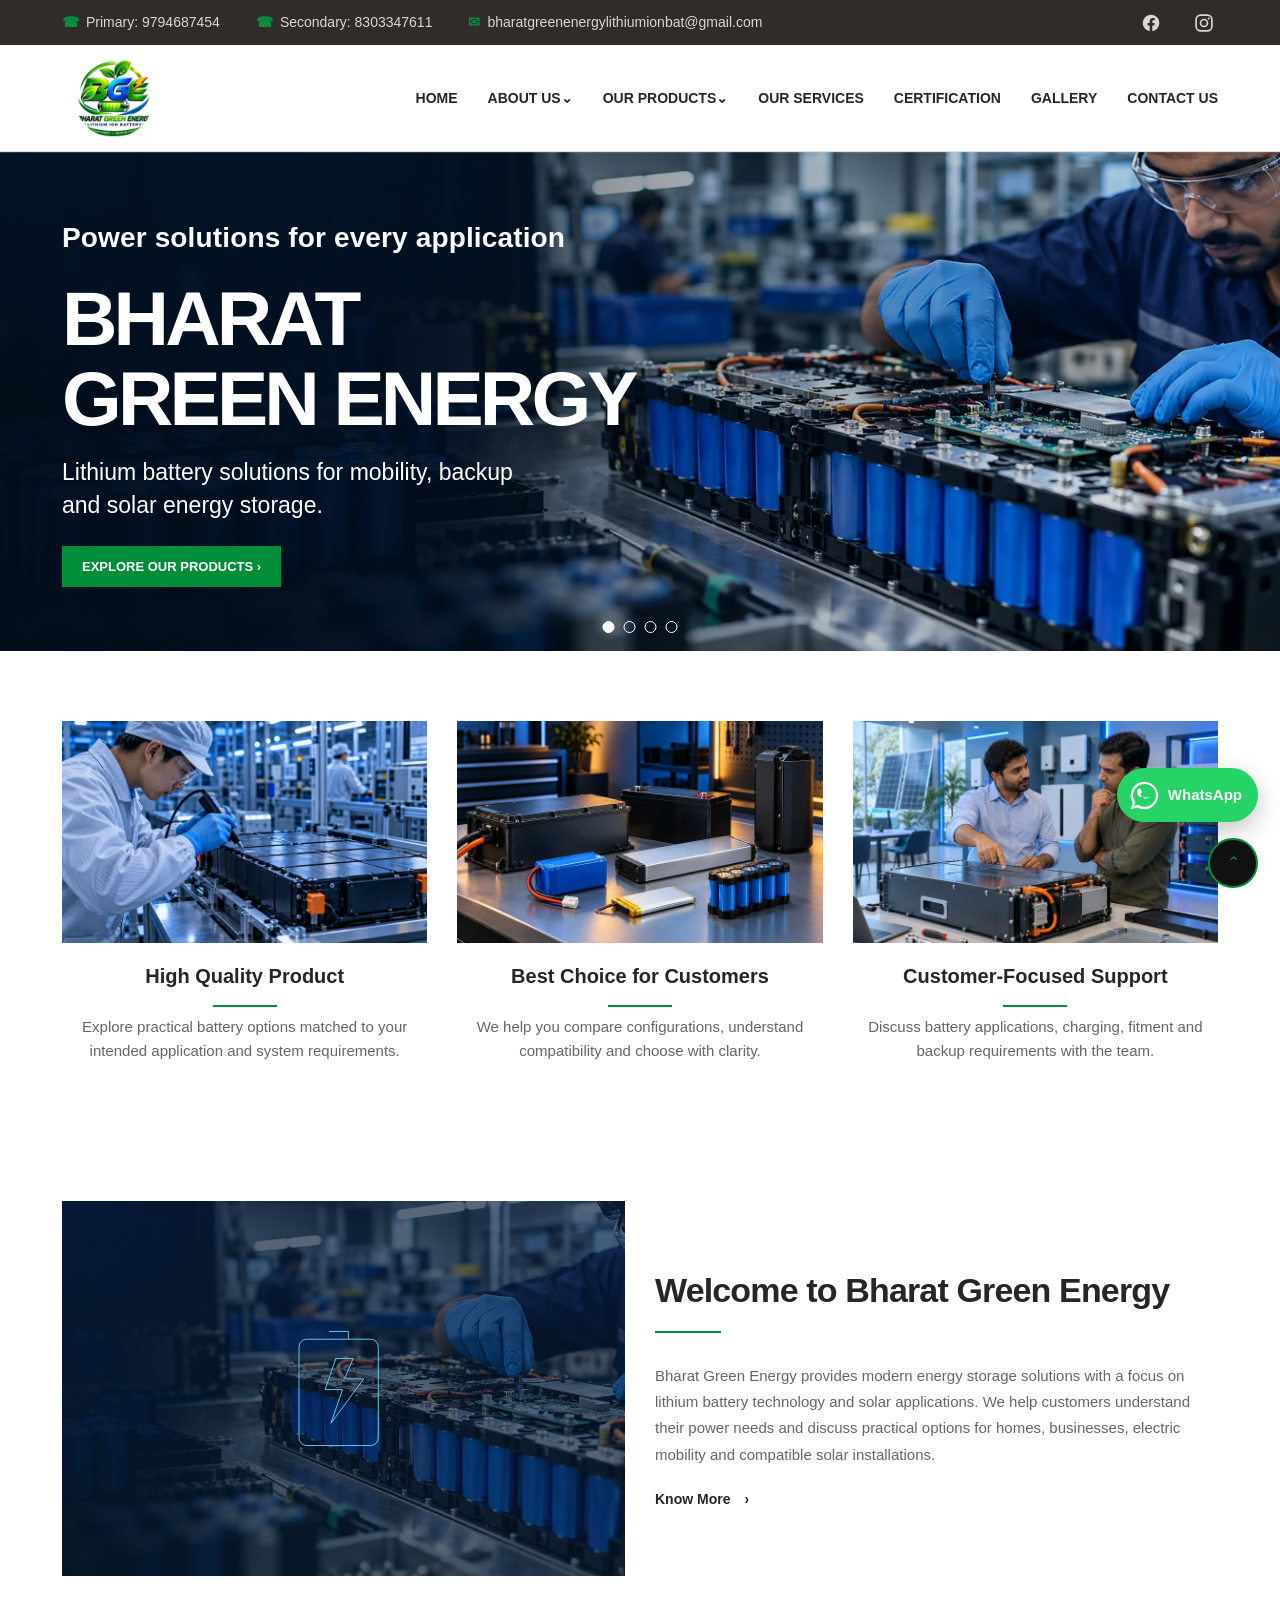
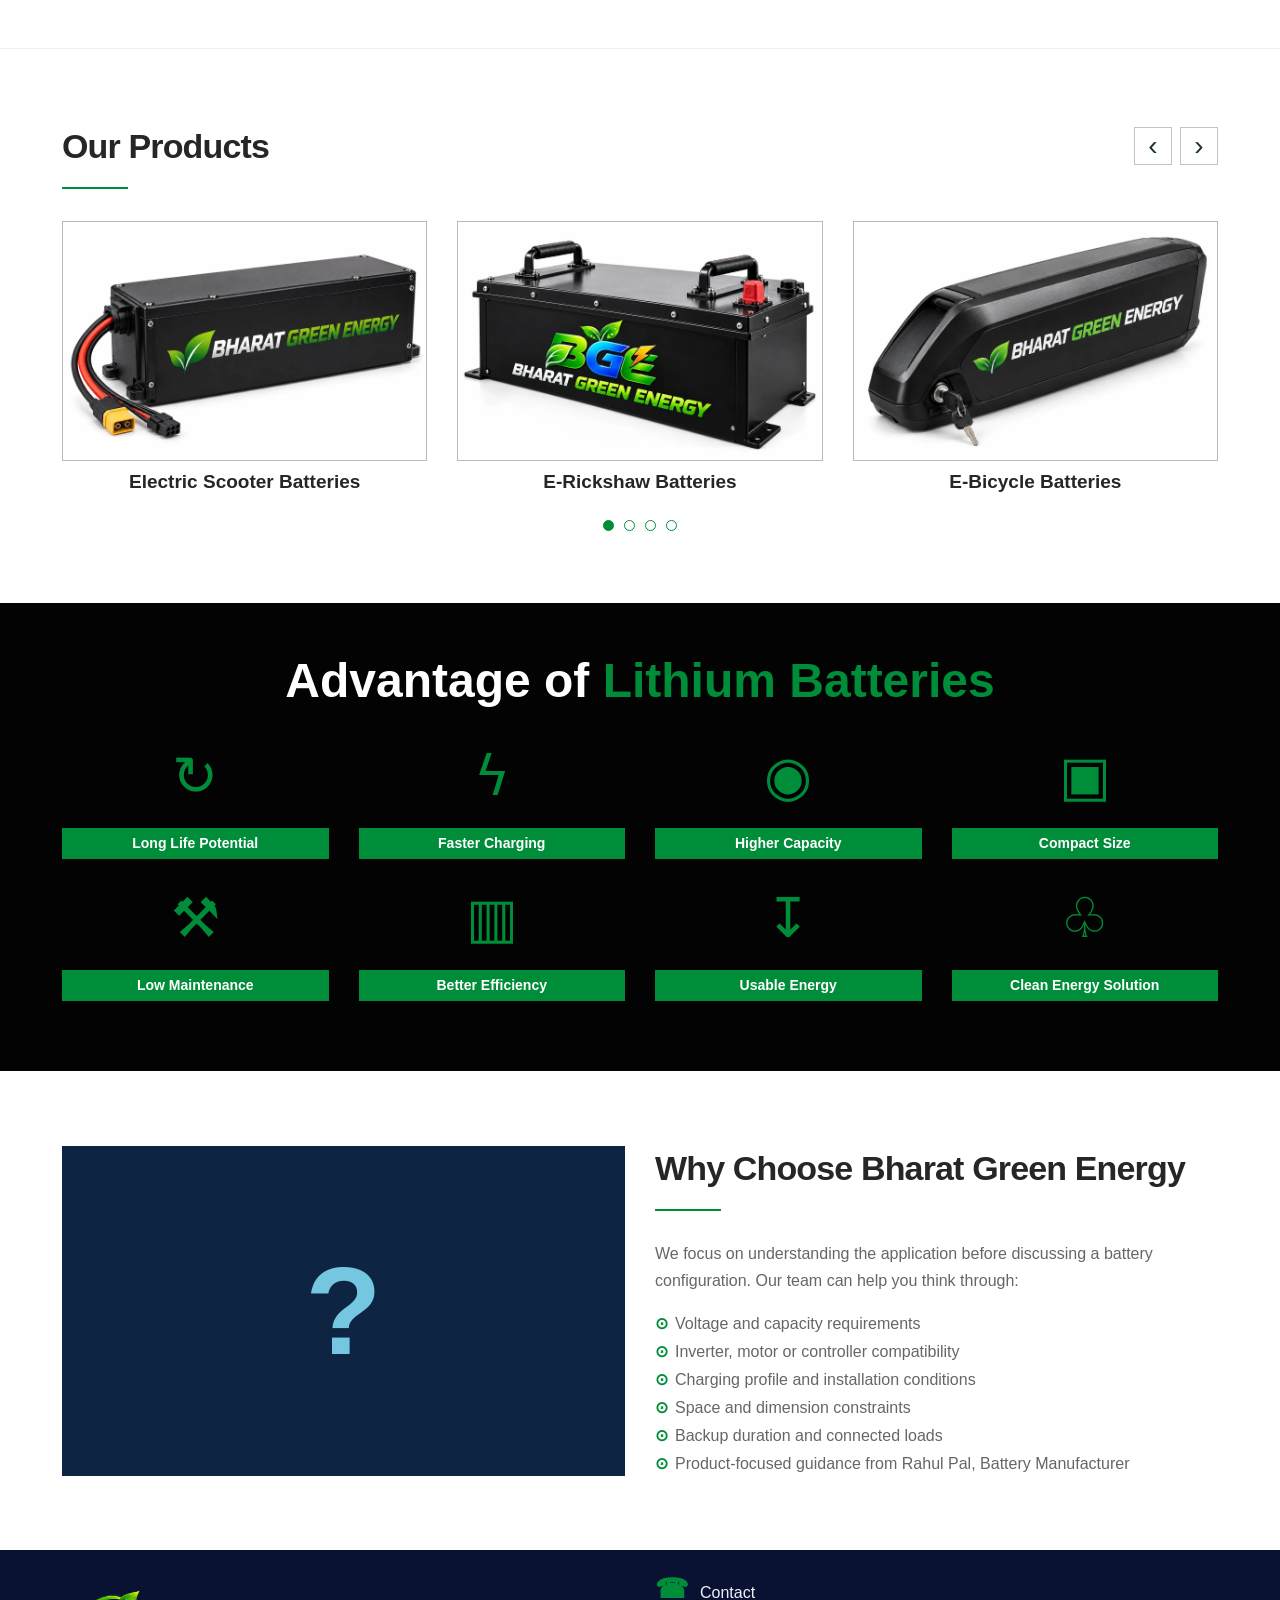
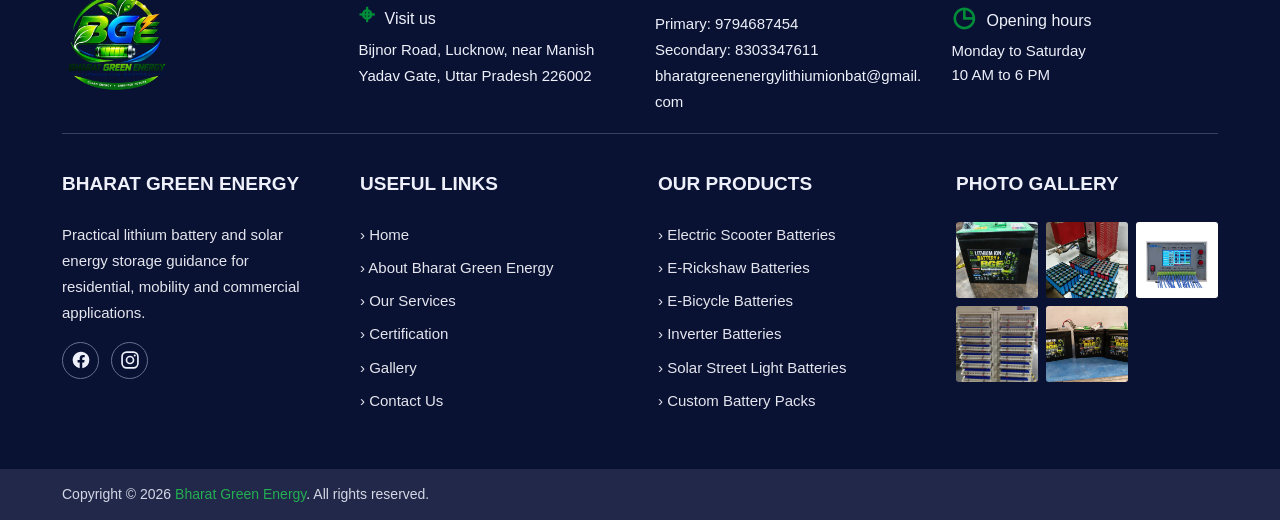
<file: index.html>
<!doctype html><html lang="en"><head><meta charset="utf-8"><meta name="viewport" content="width=device-width,initial-scale=1"><title>Bharat Green Energy | Lithium Battery Manufacturer</title><link rel="stylesheet" href="style.css"><link rel="icon" href="favicon.ico" sizes="any"><link rel="icon" type="image/png" sizes="64x64" href="assets/favicon.png"><link rel="apple-touch-icon" href="assets/favicon.png"><meta name="description" content="Bharat Green Energy supplies lithium-ion battery solutions for electric vehicles, inverters and solar applications. Contact us for battery enquiries."><meta name="robots" content="index, follow, max-image-preview:large"><link rel="canonical" href="https://bharatgreenenergybatteries.online/"><meta property="og:type" content="website"><meta property="og:site_name" content="Bharat Green Energy"><meta property="og:title" content="Bharat Green Energy | Lithium Battery Manufacturer"><meta property="og:description" content="Bharat Green Energy supplies lithium-ion battery solutions for electric vehicles, inverters and solar applications. Contact us for battery enquiries."><meta property="og:url" content="https://bharatgreenenergybatteries.online/"><meta property="og:image" content="https://bharatgreenenergybatteries.online/assets/bge-branded-battery-pack.webp"><meta name="twitter:card" content="summary_large_image"><script type="application/ld+json">{"@context": "https://schema.org", "@type": "Organization", "name": "Bharat Green Energy", "url": "https://bharatgreenenergybatteries.online/", "logo": "https://bharatgreenenergybatteries.online/assets/bharat-green-energy-logo-transparent.webp", "telephone": "+91-9794687454", "email": "bharatgreenenergylithiumionbat@gmail.com", "sameAs": ["https://www.facebook.com/share/18KfhfePfn/", "https://www.instagram.com/bharatgreenenergybatterys/"]}</script></head><body><header id="top"><div class="topbar"><div class="wrap"><div class="contact-mini"><a href="tel:+919794687454"><b>☎</b>Primary: 9794687454</a><a href="tel:+918303347611"><b>☎</b>Secondary: 8303347611</a><a href="mailto:bharatgreenenergylithiumionbat@gmail.com"><b>✉</b>bharatgreenenergylithiumionbat@gmail.com</a></div><div class="social"><a href="https://www.facebook.com/share/18KfhfePfn/" target="_blank" rel="noopener noreferrer" aria-label="Bharat Green Energy on Facebook"><svg viewBox="0 0 24 24" aria-hidden="true"><path fill="currentColor" d="M22 12a10 10 0 1 0-11.56 9.88v-6.99H7.9V12h2.54V9.8c0-2.5 1.5-3.89 3.77-3.89 1.1 0 2.25.2 2.25.2v2.47h-1.27c-1.25 0-1.64.77-1.64 1.57V12h2.79l-.45 2.89h-2.34v6.99A10 10 0 0 0 22 12Z"/></svg></a><a href="https://www.instagram.com/bharatgreenenergybatterys?stkn=cHMzb2tzNDg3MjN2" target="_blank" rel="noopener noreferrer" aria-label="Bharat Green Energy on Instagram"><svg viewBox="0 0 24 24" aria-hidden="true"><rect x="2.5" y="2.5" width="19" height="19" rx="5.5" fill="none" stroke="currentColor" stroke-width="2"/><circle cx="12" cy="12" r="4.2" fill="none" stroke="currentColor" stroke-width="2"/><circle cx="17.7" cy="6.5" r="1.25" fill="currentColor"/></svg></a></div></div></div><div class="masthead"><div class="wrap"><a class="brand" href="index.html" aria-label="Bharat Green Energy home"><img class="brand-logo" src="assets/bharat-green-energy-logo-transparent.webp" alt="Bharat Green Energy logo"></a><button class="menu-toggle" type="button" aria-label="Open menu" aria-controls="mobile-drawer" aria-expanded="false"><span aria-hidden="true">☰</span></button><nav class="nav" aria-label="Main navigation"><a href="index.html">HOME</a><div class="dropdown"><a href="about.html">ABOUT US⌄</a><div class="dropdown-menu"><a href="about.html">About Bharat Green Energy</a><a href="about.html#mission">Mission & Vision</a><a href="about.html#team">Our Team</a></div></div><div class="dropdown"><a href="index.html#products">OUR PRODUCTS⌄</a><div class="dropdown-menu"><a href="product.html?item=electric-scooter">Electric Scooter Batteries</a><a href="product.html?item=e-rickshaw">E-Rickshaw Batteries</a><a href="product.html?item=e-bicycle">E-Bicycle Batteries</a><a href="product.html?item=inverter">Inverter Batteries</a><a href="product.html?item=solar-street-light">Solar Street Light Batteries</a><a href="product.html?item=custom">Custom Battery Packs</a></div></div><a href="services.html">OUR SERVICES</a><a href="certification.html">CERTIFICATION</a><a href="gallery.html">GALLERY</a><a href="contact.html">CONTACT US</a></nav></div></div><div class="menu-backdrop" aria-hidden="true"></div><aside class="mobile-drawer" id="mobile-drawer" aria-label="Mobile navigation" aria-hidden="true"><div class="drawer-head"><a href="index.html" aria-label="Bharat Green Energy home"><img src="assets/bharat-green-energy-logo-transparent.webp" alt="Bharat Green Energy logo"></a><button class="drawer-close" type="button" aria-label="Close menu">×</button></div><nav class="drawer-nav" aria-label="Mobile menu"><a href="index.html">Home</a><div class="drawer-group"><button type="button" class="drawer-expand" aria-expanded="false" aria-controls="drawer-about">About Us<span aria-hidden="true">›</span></button><div class="drawer-submenu" id="drawer-about" hidden><a href="about.html">About Bharat Green Energy</a><a href="about.html#mission">Mission &amp; Vision</a><a href="about.html#team">Our Team</a></div></div><div class="drawer-group"><button type="button" class="drawer-expand" aria-expanded="false" aria-controls="drawer-products">Our Products<span aria-hidden="true">›</span></button><div class="drawer-submenu" id="drawer-products" hidden><a href="index.html#products">View All Products</a><a href="product.html?item=electric-scooter">Electric Scooter Batteries</a><a href="product.html?item=e-rickshaw">E-Rickshaw Batteries</a><a href="product.html?item=e-bicycle">E-Bicycle Batteries</a><a href="product.html?item=inverter">Inverter Batteries</a><a href="product.html?item=solar-street-light">Solar Street Light Batteries</a><a href="product.html?item=custom">Custom Battery Packs</a></div></div><a href="services.html">Our Services</a><a href="certification.html">Certification</a><a href="gallery.html">Gallery</a><a href="contact.html">Contact Us</a></nav></aside></header><section class="hero" aria-label="Battery solutions"><div class="hero-images" aria-hidden="true"><div class="hero-image active" style="background-image:url('assets/battery-workshop.webp')"></div><div class="hero-image" style="background-image:url('assets/hero-manufacturing.webp')"></div><div class="hero-image" style="background-image:url('assets/hero-mobility.webp')"></div><div class="hero-image" style="background-image:url('assets/hero-solar.webp')"></div></div><div class="wrap"><div class="hero-copy"><div class="hero-kicker">Power solutions for every application</div><h1>BHARAT<br>GREEN ENERGY</h1><p>Lithium battery solutions for mobility, backup and solar energy storage.</p><a class="hero-cta" href="#products">EXPLORE OUR PRODUCTS ›</a></div></div><div class="slide-dots"><button class="active" aria-label="Slide one"></button><button aria-label="Slide two"></button><button aria-label="Slide three"></button><button aria-label="Slide four"></button></div></section><section class="wrap trust-grid"><article class="trust-card"><div class="trust-image"><img src="assets/trust-quality.webp" alt="Illustrative battery quality inspection scene" loading="lazy"></div><h2>High Quality Product</h2><p>Explore practical battery options matched to your intended application and system requirements.</p></article><article class="trust-card"><div class="trust-image"><img src="assets/trust-choice.webp" alt="Illustrative range of lithium battery options" loading="lazy"></div><h2>Best Choice for Customers</h2><p>We help you compare configurations, understand compatibility and choose with clarity.</p></article><article class="trust-card"><div class="trust-image"><img src="assets/trust-support.webp" alt="Illustrative customer discussing battery requirements" loading="lazy"></div><h2>Customer-Focused Support</h2><p>Discuss battery applications, charging, fitment and backup requirements with the team.</p></article></section><section class="section"><div class="wrap intro"><div class="intro-photo" aria-label="Battery technology illustration"><svg viewBox="0 0 150 150"><rect x="29" y="24" width="82" height="110" rx="8"/><path d="M60 16h20v8M67 44l-11 32h18l-12 35 34-46H76l9-21z"/></svg></div><div><h2 class="rule">Welcome to Bharat Green Energy</h2><p>Bharat Green Energy provides modern energy storage solutions with a focus on lithium battery technology and solar applications. We help customers understand their power needs and discuss practical options for homes, businesses, electric mobility and compatible solar installations.</p><a class="text-link" href="about.html">Know More　›</a></div></div></section><section class="section product-section" id="products"><div class="wrap"><div class="product-heading"><h2 class="section-title rule">Our Products</h2><div class="product-controls"><button class="product-prev" type="button" aria-label="Previous products">‹</button><button class="product-next" type="button" aria-label="Next products">›</button></div></div><div class="product-viewport" aria-label="Bharat Green Energy product carousel"><div class="product-track"><a class="product-card" href="product.html?item=electric-scooter"><div class="product-photo"><img src="assets/product-scooter.webp" alt="Bharat Green Energy labelled electric scooter batteries product mockup" loading="lazy"></div><h3>Electric Scooter Batteries</h3></a><a class="product-card" href="product.html?item=e-rickshaw"><div class="product-photo"><img src="assets/product-rickshaw.webp" alt="Bharat Green Energy labelled e-rickshaw batteries product mockup" loading="lazy"></div><h3>E-Rickshaw Batteries</h3></a><a class="product-card" href="product.html?item=e-bicycle"><div class="product-photo"><img src="assets/product-bicycle.webp" alt="Bharat Green Energy labelled e-bicycle batteries product mockup" loading="lazy"></div><h3>E-Bicycle Batteries</h3></a><a class="product-card" href="product.html?item=inverter"><div class="product-photo"><img src="assets/product-inverter.webp" alt="Bharat Green Energy labelled inverter batteries product mockup" loading="lazy"></div><h3>Inverter Batteries</h3></a><a class="product-card" href="product.html?item=solar-street-light"><div class="product-photo"><img src="assets/product-street-light.webp" alt="Bharat Green Energy labelled solar street light batteries product mockup" loading="lazy"></div><h3>Solar Street Light Batteries</h3></a><a class="product-card" href="product.html?item=custom"><div class="product-photo"><img src="assets/product-custom.webp" alt="Bharat Green Energy labelled custom battery packs product mockup" loading="lazy"></div><h3>Custom Battery Packs</h3></a></div></div><div class="product-dots" aria-label="Choose product slide"></div></div></section><section class="advantage"><div class="wrap"><h2>Advantage of <span>Lithium Batteries</span></h2><div class="adv-grid"><div><div class="adv-icon">↻</div><div class="adv-label">Long Life Potential</div></div><div><div class="adv-icon">ϟ</div><div class="adv-label">Faster Charging</div></div><div><div class="adv-icon">◉</div><div class="adv-label">Higher Capacity</div></div><div><div class="adv-icon">▣</div><div class="adv-label">Compact Size</div></div><div><div class="adv-icon">⚒</div><div class="adv-label">Low Maintenance</div></div><div><div class="adv-icon">▥</div><div class="adv-label">Better Efficiency</div></div><div><div class="adv-icon">↧</div><div class="adv-label">Usable Energy</div></div><div><div class="adv-icon">♧</div><div class="adv-label">Clean Energy Solution</div></div></div></div></section><section class="section"><div class="wrap why"><div class="why-visual">?</div><div><h2 class="section-title rule">Why Choose Bharat Green Energy</h2><p>We focus on understanding the application before discussing a battery configuration. Our team can help you think through:</p><ul class="checks"><li>Voltage and capacity requirements</li><li>Inverter, motor or controller compatibility</li><li>Charging profile and installation conditions</li><li>Space and dimension constraints</li><li>Backup duration and connected loads</li><li>Product-focused guidance from Rahul Pal, Battery Manufacturer</li></ul></div></div></section><footer class="footer"><div class="wrap footer-info"><div><a class="brand" href="index.html"><img class="brand-logo" src="assets/bharat-green-energy-logo-transparent.webp" alt="Bharat Green Energy logo"></a></div><div><b>⌖</b>Visit us <span><a href="https://maps.app.goo.gl/enoF5jW4psgScYXw9?g_st=aw" target="_blank" rel="noopener noreferrer" aria-label="Open our address in Google Maps">Bijnor Road, Lucknow, near Manish Yadav Gate, Uttar Pradesh 226002</a></span></div><div><b>☎</b>Contact <span><a href="tel:+919794687454">Primary: 9794687454</a><br><a href="tel:+918303347611">Secondary: 8303347611</a><br><a href="mailto:bharatgreenenergylithiumionbat@gmail.com">bharatgreenenergylithiumionbat@gmail.com</a></span></div><div><b>◷</b>Opening hours <span>Monday to Saturday<br>10 AM to 6 PM</span></div></div><div class="wrap footer-main"><div><h3>BHARAT GREEN ENERGY</h3><p>Practical lithium battery and solar energy storage guidance for residential, mobility and commercial applications.</p><div class="footer-social"><a href="https://www.facebook.com/share/18KfhfePfn/" target="_blank" rel="noopener noreferrer" aria-label="Bharat Green Energy on Facebook"><svg viewBox="0 0 24 24" aria-hidden="true"><path fill="currentColor" d="M22 12a10 10 0 1 0-11.56 9.88v-6.99H7.9V12h2.54V9.8c0-2.5 1.5-3.89 3.77-3.89 1.1 0 2.25.2 2.25.2v2.47h-1.27c-1.25 0-1.64.77-1.64 1.57V12h2.79l-.45 2.89h-2.34v6.99A10 10 0 0 0 22 12Z"/></svg></a><a href="https://www.instagram.com/bharatgreenenergybatterys?stkn=cHMzb2tzNDg3MjN2" target="_blank" rel="noopener noreferrer" aria-label="Bharat Green Energy on Instagram"><svg viewBox="0 0 24 24" aria-hidden="true"><rect x="2.5" y="2.5" width="19" height="19" rx="5.5" fill="none" stroke="currentColor" stroke-width="2"/><circle cx="12" cy="12" r="4.2" fill="none" stroke="currentColor" stroke-width="2"/><circle cx="17.7" cy="6.5" r="1.25" fill="currentColor"/></svg></a></div></div><div><h3>USEFUL LINKS</h3><ul><li><a href="index.html">› Home</a></li><li><a href="about.html">› About Bharat Green Energy</a></li><li><a href="services.html">› Our Services</a></li><li><a href="certification.html">› Certification</a></li><li><a href="gallery.html">› Gallery</a></li><li><a href="contact.html">› Contact Us</a></li></ul></div><div><h3>OUR PRODUCTS</h3><ul><li><a href="product.html?item=electric-scooter">› Electric Scooter Batteries</a></li><li><a href="product.html?item=e-rickshaw">› E-Rickshaw Batteries</a></li><li><a href="product.html?item=e-bicycle">› E-Bicycle Batteries</a></li><li><a href="product.html?item=inverter">› Inverter Batteries</a></li><li><a href="product.html?item=solar-street-light">› Solar Street Light Batteries</a></li><li><a href="product.html?item=custom">› Custom Battery Packs</a></li></ul></div><div><h3>PHOTO GALLERY</h3><div class="thumb-grid"><a href="gallery.html" aria-label="View Bharat Green Energy battery pack in the gallery"><img src="assets/bge-branded-battery-pack.webp" alt="Bharat Green Energy battery pack" loading="lazy"></a><a href="gallery.html" aria-label="View Battery cell assembly in the gallery"><img src="assets/battery-cell-assembly.webp" alt="Battery cell assembly" loading="lazy"></a><a href="gallery.html" aria-label="View Automatic cell equalizer in the gallery"><img src="assets/automatic-cell-equalizer.webp" alt="Automatic cell equalizer" loading="lazy"></a><a href="gallery.html" aria-label="View Battery cell testing cabinet in the gallery"><img src="assets/cell-testing-cabinet.webp" alt="Battery cell testing cabinet" loading="lazy"></a><a href="gallery.html" aria-label="View Bharat Green Energy battery range in the gallery"><img src="assets/bge-battery-range.webp" alt="Bharat Green Energy battery range" loading="lazy"></a></div></div></div><div class="copyright"><div class="wrap">Copyright © 2026 <span style="color:#22af52">Bharat Green Energy</span>. All rights reserved.</div></div></footer><a class="whatsapp-float" href="https://wa.me/919794687454?text=Hello%20Bharat%20Green%20Energy%2C%20I%20would%20like%20to%20get%20help%20regarding%20your%20batteries%2C%20services%20or%20other%20work." aria-label="Chat with Bharat Green Energy on WhatsApp" target="_blank" rel="noopener noreferrer"><svg viewBox="0 0 32 32" aria-hidden="true"><path fill="currentColor" d="M16 .8A15.2 15.2 0 0 0 3 23.9L.8 31.2l7.5-2A15.2 15.2 0 1 0 16 .8Zm0 27.6c-2.3 0-4.5-.6-6.5-1.8l-.5-.3-4.5 1.2 1.2-4.4-.3-.5A12.6 12.6 0 1 1 16 28.4Zm6.9-9.5c-.4-.2-2.3-1.1-2.7-1.3-.4-.1-.7-.2-1 .2-.3.4-1.1 1.3-1.4 1.6-.3.3-.5.3-.9.1-.4-.2-1.6-.6-3-1.9-1.1-1-1.9-2.2-2.1-2.6-.2-.4 0-.6.2-.8l.7-.9.4-.7c.1-.3 0-.5 0-.7l-1.2-2.9c-.3-.7-.6-.6-.9-.6h-.8c-.3 0-.7.1-1.1.5s-1.4 1.4-1.4 3.3 1.5 3.8 1.7 4.6 4.7 5.4c1.3.4 2.3.6 3.1.5 1.3-.1 2.3-1 2.6-1.9.3-.9.3-1.7.2-1.9-.1-.2-.3-.3-.7-.5Z"/></svg><span>WhatsApp</span></a><button class="backtop" aria-label="Back to top" onclick="window.scrollTo({top:0,behavior:'smooth'})">⌃</button><script src="script.js"></script></body></html>
</file>
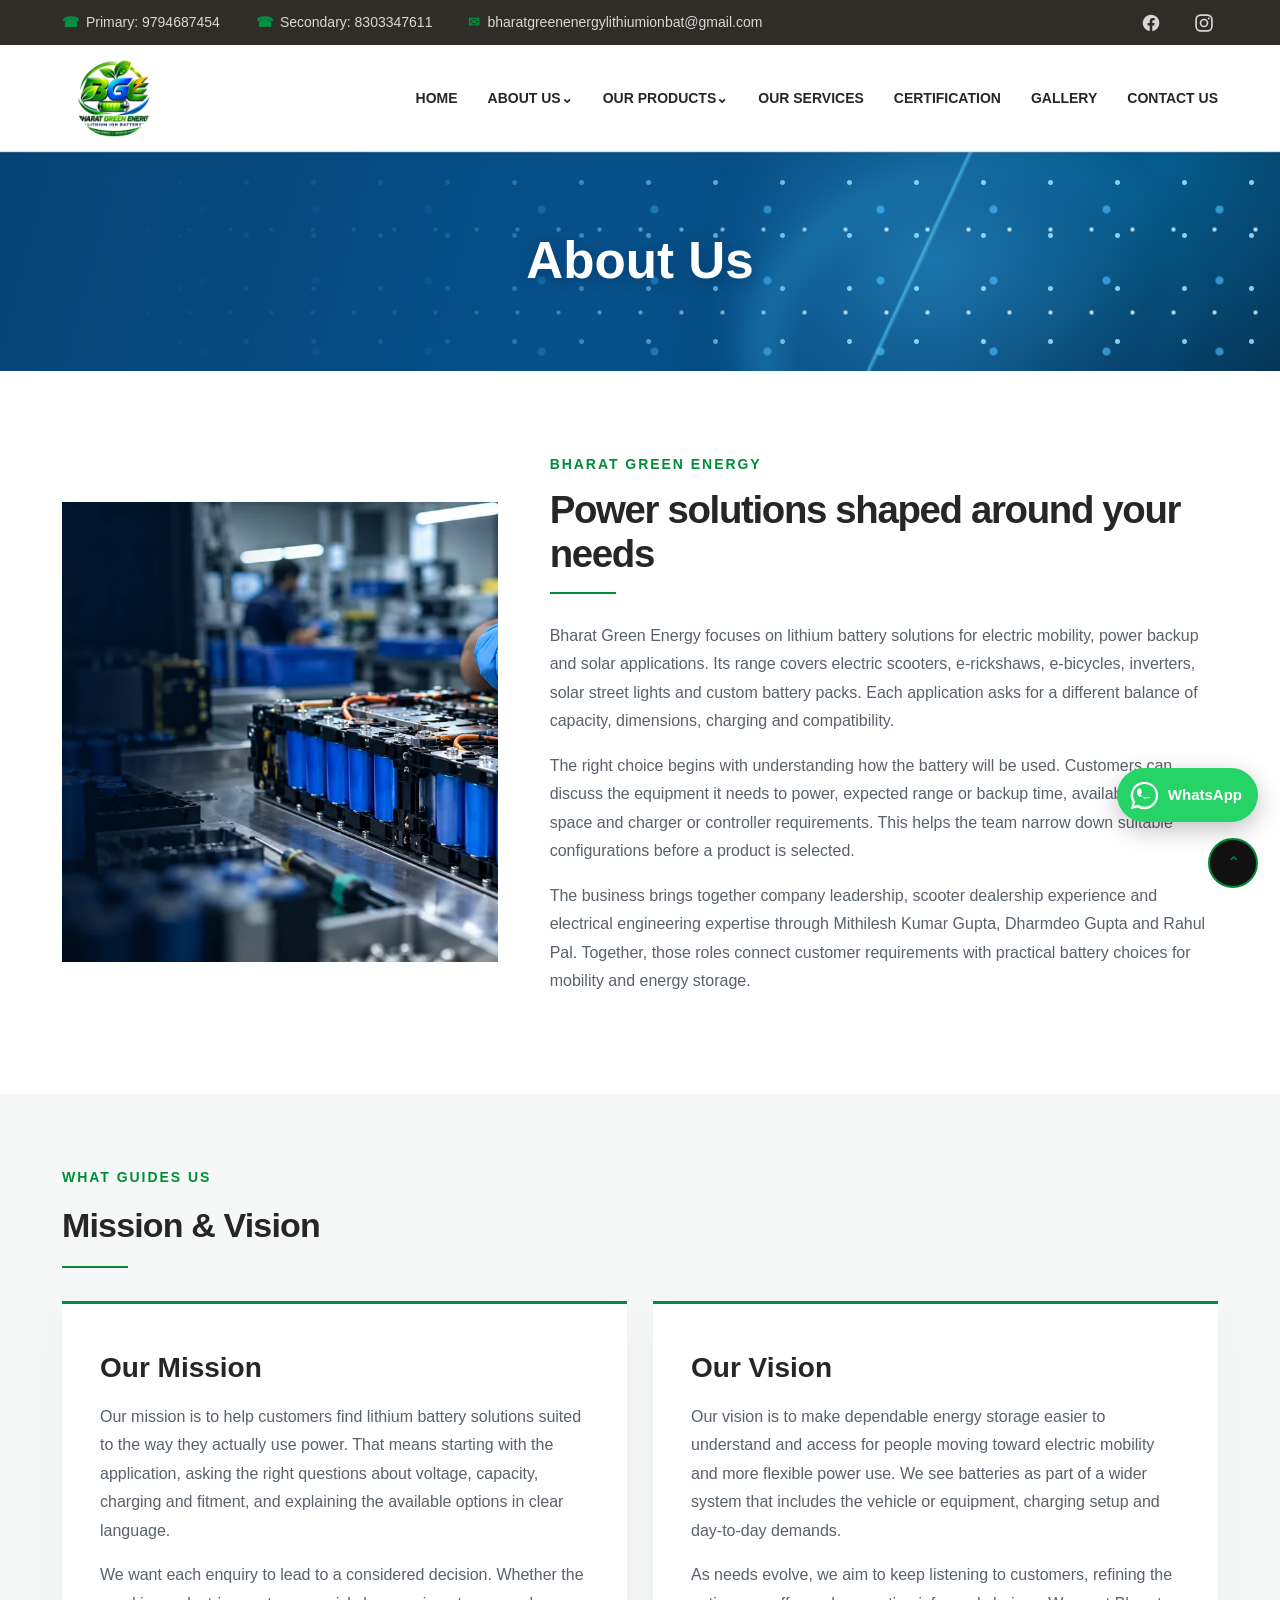
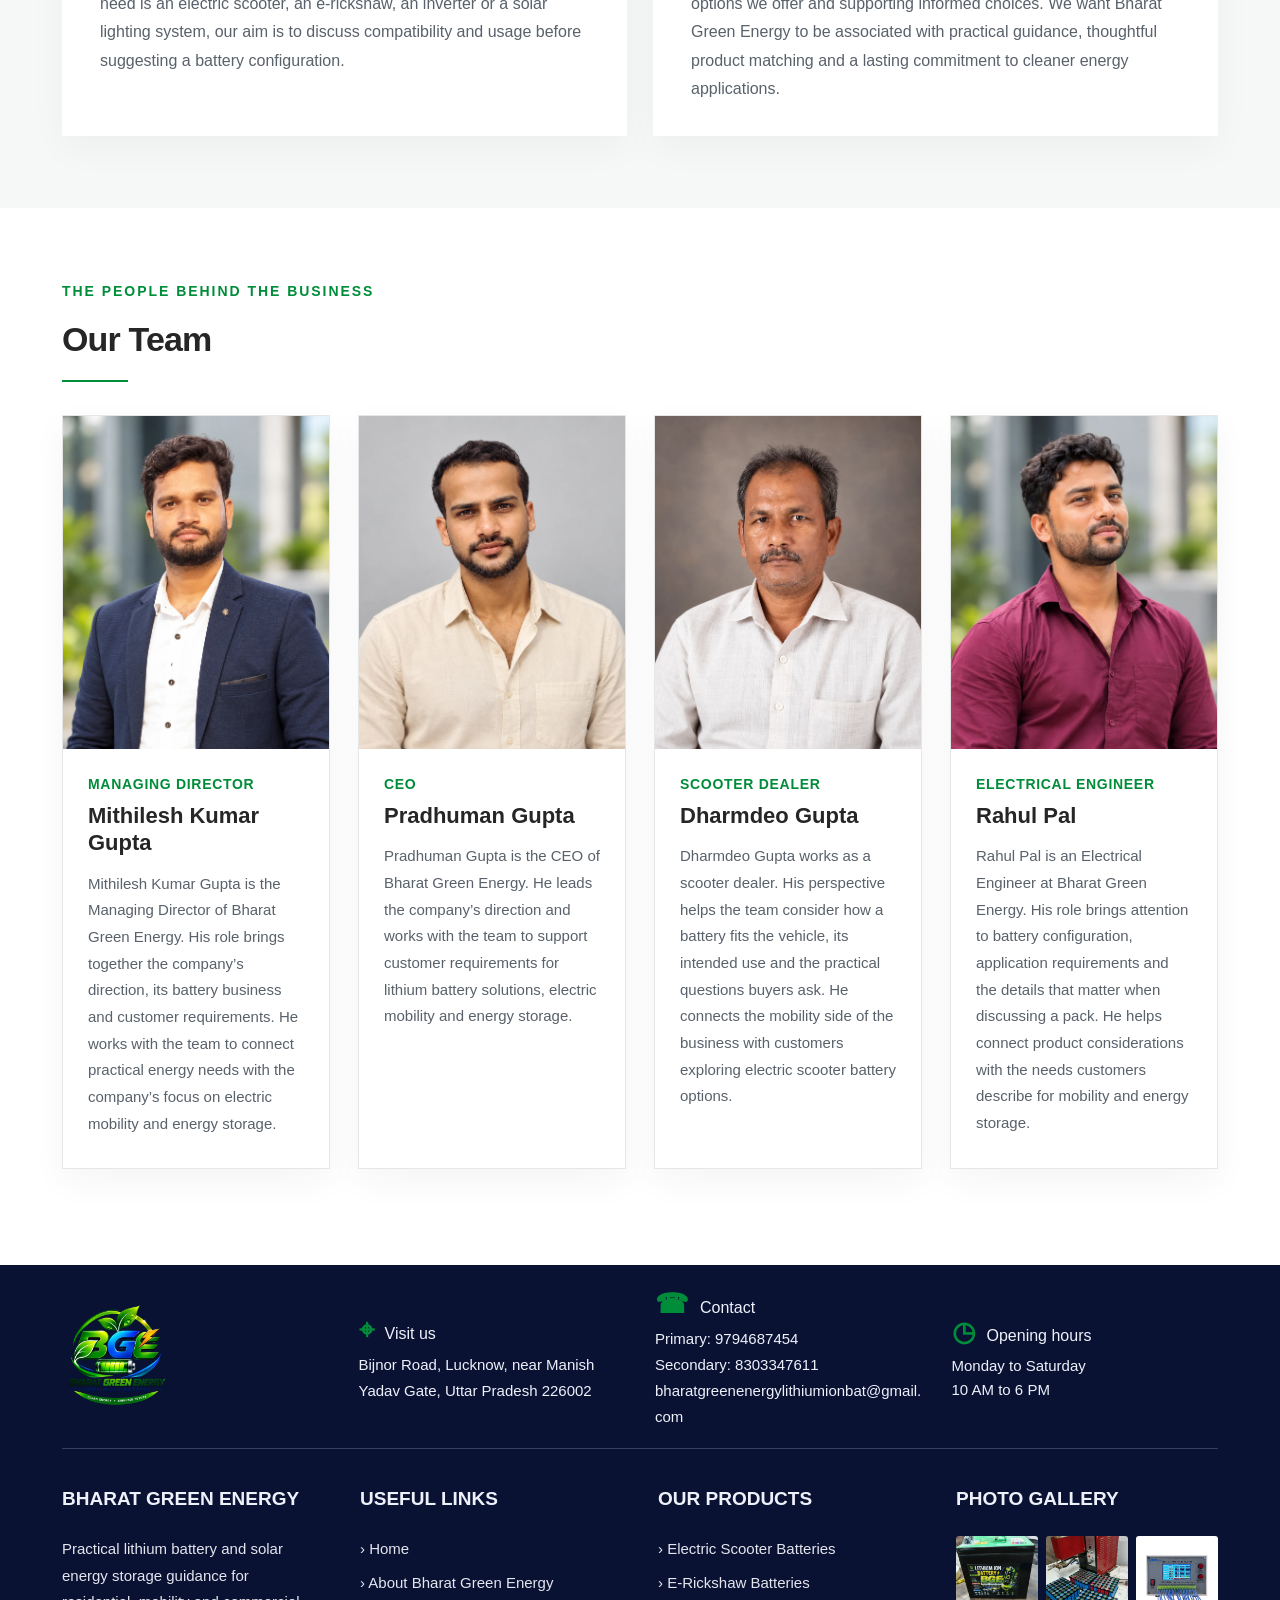
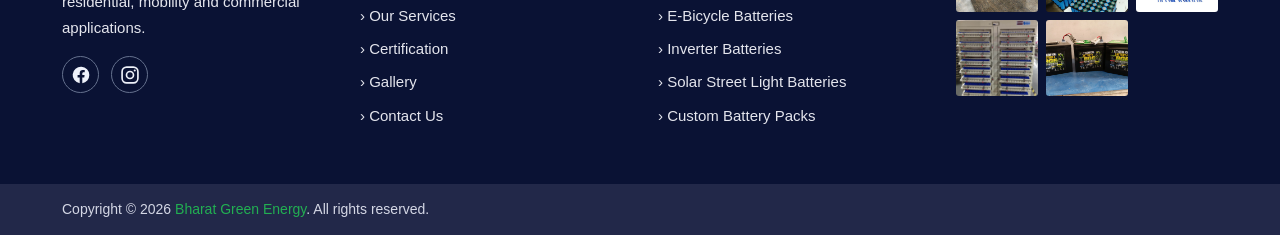
<file: about.html>
<!doctype html><html lang="en"><head><meta charset="utf-8"><meta name="viewport" content="width=device-width,initial-scale=1"><title>About Bharat Green Energy | Our Company &amp; Team</title><link rel="stylesheet" href="style.css"><link rel="icon" href="favicon.ico" sizes="any"><link rel="icon" type="image/png" sizes="64x64" href="assets/favicon.png"><link rel="apple-touch-icon" href="assets/favicon.png"><meta name="description" content="Learn about Bharat Green Energy, our team, mission and vision for lithium-ion battery solutions and energy storage."><meta name="robots" content="index, follow, max-image-preview:large"><link rel="canonical" href="https://bharatgreenenergybatteries.online/about.html"><meta property="og:type" content="website"><meta property="og:site_name" content="Bharat Green Energy"><meta property="og:title" content="About Bharat Green Energy | Our Company &amp; Team"><meta property="og:description" content="Learn about Bharat Green Energy, our team, mission and vision for lithium-ion battery solutions and energy storage."><meta property="og:url" content="https://bharatgreenenergybatteries.online/about.html"><meta property="og:image" content="https://bharatgreenenergybatteries.online/assets/bge-branded-battery-pack.webp"><meta name="twitter:card" content="summary_large_image"></head><body><header id="top"><div class="topbar"><div class="wrap"><div class="contact-mini"><a href="tel:+919794687454"><b>☎</b>Primary: 9794687454</a><a href="tel:+918303347611"><b>☎</b>Secondary: 8303347611</a><a href="mailto:bharatgreenenergylithiumionbat@gmail.com"><b>✉</b>bharatgreenenergylithiumionbat@gmail.com</a></div><div class="social"><a href="https://www.facebook.com/share/18KfhfePfn/" target="_blank" rel="noopener noreferrer" aria-label="Bharat Green Energy on Facebook"><svg viewBox="0 0 24 24" aria-hidden="true"><path fill="currentColor" d="M22 12a10 10 0 1 0-11.56 9.88v-6.99H7.9V12h2.54V9.8c0-2.5 1.5-3.89 3.77-3.89 1.1 0 2.25.2 2.25.2v2.47h-1.27c-1.25 0-1.64.77-1.64 1.57V12h2.79l-.45 2.89h-2.34v6.99A10 10 0 0 0 22 12Z"/></svg></a><a href="https://www.instagram.com/bharatgreenenergybatterys?stkn=cHMzb2tzNDg3MjN2" target="_blank" rel="noopener noreferrer" aria-label="Bharat Green Energy on Instagram"><svg viewBox="0 0 24 24" aria-hidden="true"><rect x="2.5" y="2.5" width="19" height="19" rx="5.5" fill="none" stroke="currentColor" stroke-width="2"/><circle cx="12" cy="12" r="4.2" fill="none" stroke="currentColor" stroke-width="2"/><circle cx="17.7" cy="6.5" r="1.25" fill="currentColor"/></svg></a></div></div></div><div class="masthead"><div class="wrap"><a class="brand" href="index.html" aria-label="Bharat Green Energy home"><img class="brand-logo" src="assets/bharat-green-energy-logo-transparent.webp" alt="Bharat Green Energy logo"></a><button class="menu-toggle" type="button" aria-label="Open menu" aria-controls="mobile-drawer" aria-expanded="false"><span aria-hidden="true">☰</span></button><nav class="nav" aria-label="Main navigation"><a href="index.html">HOME</a><div class="dropdown"><a href="about.html">ABOUT US⌄</a><div class="dropdown-menu"><a href="about.html">About Bharat Green Energy</a><a href="about.html#mission">Mission & Vision</a><a href="about.html#team">Our Team</a></div></div><div class="dropdown"><a href="index.html#products">OUR PRODUCTS⌄</a><div class="dropdown-menu"><a href="product.html?item=electric-scooter">Electric Scooter Batteries</a><a href="product.html?item=e-rickshaw">E-Rickshaw Batteries</a><a href="product.html?item=e-bicycle">E-Bicycle Batteries</a><a href="product.html?item=inverter">Inverter Batteries</a><a href="product.html?item=solar-street-light">Solar Street Light Batteries</a><a href="product.html?item=custom">Custom Battery Packs</a></div></div><a href="services.html">OUR SERVICES</a><a href="certification.html">CERTIFICATION</a><a href="gallery.html">GALLERY</a><a href="contact.html">CONTACT US</a></nav></div></div><div class="menu-backdrop" aria-hidden="true"></div><aside class="mobile-drawer" id="mobile-drawer" aria-label="Mobile navigation" aria-hidden="true"><div class="drawer-head"><a href="index.html" aria-label="Bharat Green Energy home"><img src="assets/bharat-green-energy-logo-transparent.webp" alt="Bharat Green Energy logo"></a><button class="drawer-close" type="button" aria-label="Close menu">×</button></div><nav class="drawer-nav" aria-label="Mobile menu"><a href="index.html">Home</a><div class="drawer-group"><button type="button" class="drawer-expand" aria-expanded="false" aria-controls="drawer-about">About Us<span aria-hidden="true">›</span></button><div class="drawer-submenu" id="drawer-about" hidden><a href="about.html">About Bharat Green Energy</a><a href="about.html#mission">Mission &amp; Vision</a><a href="about.html#team">Our Team</a></div></div><div class="drawer-group"><button type="button" class="drawer-expand" aria-expanded="false" aria-controls="drawer-products">Our Products<span aria-hidden="true">›</span></button><div class="drawer-submenu" id="drawer-products" hidden><a href="index.html#products">View All Products</a><a href="product.html?item=electric-scooter">Electric Scooter Batteries</a><a href="product.html?item=e-rickshaw">E-Rickshaw Batteries</a><a href="product.html?item=e-bicycle">E-Bicycle Batteries</a><a href="product.html?item=inverter">Inverter Batteries</a><a href="product.html?item=solar-street-light">Solar Street Light Batteries</a><a href="product.html?item=custom">Custom Battery Packs</a></div></div><a href="services.html">Our Services</a><a href="certification.html">Certification</a><a href="gallery.html">Gallery</a><a href="contact.html">Contact Us</a></nav></aside></header><section class="page-banner"><div class="wrap"><h1>About Us</h1><p>Home › About Us</p></div></section>
<section class="section about-overview"><div class="wrap about-layout"><div class="about-photo"><img src="assets/battery-workshop.webp" alt="Illustrative lithium battery assembly workspace"></div><div class="about-copy"><p class="eyebrow">Bharat Green Energy</p><h2 class="rule">Power solutions shaped around your needs</h2><p>Bharat Green Energy focuses on lithium battery solutions for electric mobility, power backup and solar applications. Its range covers electric scooters, e-rickshaws, e-bicycles, inverters, solar street lights and custom battery packs. Each application asks for a different balance of capacity, dimensions, charging and compatibility.</p><p>The right choice begins with understanding how the battery will be used. Customers can discuss the equipment it needs to power, expected range or backup time, available installation space and charger or controller requirements. This helps the team narrow down suitable configurations before a product is selected.</p><p>The business brings together company leadership, scooter dealership experience and electrical engineering expertise through Mithilesh Kumar Gupta, Dharmdeo Gupta and Rahul Pal. Together, those roles connect customer requirements with practical battery choices for mobility and energy storage.</p></div></div></section>
<section class="section mission-section" id="mission"><div class="wrap"><div class="section-heading"><p class="eyebrow">What guides us</p><h2 class="section-title rule">Mission &amp; Vision</h2></div><div class="mission-grid"><article><h3>Our Mission</h3><p>Our mission is to help customers find lithium battery solutions suited to the way they actually use power. That means starting with the application, asking the right questions about voltage, capacity, charging and fitment, and explaining the available options in clear language.</p><p>We want each enquiry to lead to a considered decision. Whether the need is an electric scooter, an e-rickshaw, an inverter or a solar lighting system, our aim is to discuss compatibility and usage before suggesting a battery configuration.</p></article><article><h3>Our Vision</h3><p>Our vision is to make dependable energy storage easier to understand and access for people moving toward electric mobility and more flexible power use. We see batteries as part of a wider system that includes the vehicle or equipment, charging setup and day-to-day demands.</p><p>As needs evolve, we aim to keep listening to customers, refining the options we offer and supporting informed choices. We want Bharat Green Energy to be associated with practical guidance, thoughtful product matching and a lasting commitment to cleaner energy applications.</p></article></div></div></section>
<section class="section team-section" id="team"><div class="wrap"><div class="section-heading"><p class="eyebrow">The people behind the business</p><h2 class="section-title rule">Our Team</h2></div><div class="team-grid"><article class="team-card"><div class="team-portrait"><img src="assets/mithilesh-portrait-v2.webp" alt="Mithilesh Kumar Gupta, Managing Director" loading="lazy" style="object-position:center 25%"></div><div class="team-card-body"><p class="team-role">Managing Director</p><h3>Mithilesh Kumar Gupta</h3><p>Mithilesh Kumar Gupta is the Managing Director of Bharat Green Energy. His role brings together the company’s direction, its battery business and customer requirements. He works with the team to connect practical energy needs with the company’s focus on electric mobility and energy storage.</p></div></article><article class="team-card"><div class="team-portrait"><img src="assets/praduman-portrait-v2.webp" alt="Pradhuman Gupta" loading="lazy"></div><div class="team-card-body"><p class="team-role">CEO</p><h3>Pradhuman Gupta</h3><p>Pradhuman Gupta is the CEO of Bharat Green Energy. He leads the company’s direction and works with the team to support customer requirements for lithium battery solutions, electric mobility and energy storage.</p></div></article><article class="team-card"><div class="team-portrait"><img src="assets/dharmdeo-gupta-portrait.webp" alt="Dharmdeo Gupta" loading="lazy"></div><div class="team-card-body"><p class="team-role">Scooter Dealer</p><h3>Dharmdeo Gupta</h3><p>Dharmdeo Gupta works as a scooter dealer. His perspective helps the team consider how a battery fits the vehicle, its intended use and the practical questions buyers ask. He connects the mobility side of the business with customers exploring electric scooter battery options.</p></div></article><article class="team-card"><div class="team-portrait"><img src="assets/rahul-pal-portrait.webp" alt="Rahul Pal" loading="lazy"></div><div class="team-card-body"><p class="team-role">Electrical Engineer</p><h3>Rahul Pal</h3><p>Rahul Pal is an Electrical Engineer at Bharat Green Energy. His role brings attention to battery configuration, application requirements and the details that matter when discussing a pack. He helps connect product considerations with the needs customers describe for mobility and energy storage.</p></div></article></div></div></section><footer class="footer"><div class="wrap footer-info"><div><a class="brand" href="index.html"><img class="brand-logo" src="assets/bharat-green-energy-logo-transparent.webp" alt="Bharat Green Energy logo"></a></div><div><b>⌖</b>Visit us <span><a href="https://maps.app.goo.gl/enoF5jW4psgScYXw9?g_st=aw" target="_blank" rel="noopener noreferrer" aria-label="Open our address in Google Maps">Bijnor Road, Lucknow, near Manish Yadav Gate, Uttar Pradesh 226002</a></span></div><div><b>☎</b>Contact <span><a href="tel:+919794687454">Primary: 9794687454</a><br><a href="tel:+918303347611">Secondary: 8303347611</a><br><a href="mailto:bharatgreenenergylithiumionbat@gmail.com">bharatgreenenergylithiumionbat@gmail.com</a></span></div><div><b>◷</b>Opening hours <span>Monday to Saturday<br>10 AM to 6 PM</span></div></div><div class="wrap footer-main"><div><h3>BHARAT GREEN ENERGY</h3><p>Practical lithium battery and solar energy storage guidance for residential, mobility and commercial applications.</p><div class="footer-social"><a href="https://www.facebook.com/share/18KfhfePfn/" target="_blank" rel="noopener noreferrer" aria-label="Bharat Green Energy on Facebook"><svg viewBox="0 0 24 24" aria-hidden="true"><path fill="currentColor" d="M22 12a10 10 0 1 0-11.56 9.88v-6.99H7.9V12h2.54V9.8c0-2.5 1.5-3.89 3.77-3.89 1.1 0 2.25.2 2.25.2v2.47h-1.27c-1.25 0-1.64.77-1.64 1.57V12h2.79l-.45 2.89h-2.34v6.99A10 10 0 0 0 22 12Z"/></svg></a><a href="https://www.instagram.com/bharatgreenenergybatterys?stkn=cHMzb2tzNDg3MjN2" target="_blank" rel="noopener noreferrer" aria-label="Bharat Green Energy on Instagram"><svg viewBox="0 0 24 24" aria-hidden="true"><rect x="2.5" y="2.5" width="19" height="19" rx="5.5" fill="none" stroke="currentColor" stroke-width="2"/><circle cx="12" cy="12" r="4.2" fill="none" stroke="currentColor" stroke-width="2"/><circle cx="17.7" cy="6.5" r="1.25" fill="currentColor"/></svg></a></div></div><div><h3>USEFUL LINKS</h3><ul><li><a href="index.html">› Home</a></li><li><a href="about.html">› About Bharat Green Energy</a></li><li><a href="services.html">› Our Services</a></li><li><a href="certification.html">› Certification</a></li><li><a href="gallery.html">› Gallery</a></li><li><a href="contact.html">› Contact Us</a></li></ul></div><div><h3>OUR PRODUCTS</h3><ul><li><a href="product.html?item=electric-scooter">› Electric Scooter Batteries</a></li><li><a href="product.html?item=e-rickshaw">› E-Rickshaw Batteries</a></li><li><a href="product.html?item=e-bicycle">› E-Bicycle Batteries</a></li><li><a href="product.html?item=inverter">› Inverter Batteries</a></li><li><a href="product.html?item=solar-street-light">› Solar Street Light Batteries</a></li><li><a href="product.html?item=custom">› Custom Battery Packs</a></li></ul></div><div><h3>PHOTO GALLERY</h3><div class="thumb-grid"><a href="gallery.html" aria-label="View Bharat Green Energy battery pack in the gallery"><img src="assets/bge-branded-battery-pack.webp" alt="Bharat Green Energy battery pack" loading="lazy"></a><a href="gallery.html" aria-label="View Battery cell assembly in the gallery"><img src="assets/battery-cell-assembly.webp" alt="Battery cell assembly" loading="lazy"></a><a href="gallery.html" aria-label="View Automatic cell equalizer in the gallery"><img src="assets/automatic-cell-equalizer.webp" alt="Automatic cell equalizer" loading="lazy"></a><a href="gallery.html" aria-label="View Battery cell testing cabinet in the gallery"><img src="assets/cell-testing-cabinet.webp" alt="Battery cell testing cabinet" loading="lazy"></a><a href="gallery.html" aria-label="View Bharat Green Energy battery range in the gallery"><img src="assets/bge-battery-range.webp" alt="Bharat Green Energy battery range" loading="lazy"></a></div></div></div><div class="copyright"><div class="wrap">Copyright © 2026 <span style="color:#22af52">Bharat Green Energy</span>. All rights reserved.</div></div></footer><a class="whatsapp-float" href="https://wa.me/919794687454?text=Hello%20Bharat%20Green%20Energy%2C%20I%20would%20like%20to%20get%20help%20regarding%20your%20batteries%2C%20services%20or%20other%20work." aria-label="Chat with Bharat Green Energy on WhatsApp" target="_blank" rel="noopener noreferrer"><svg viewBox="0 0 32 32" aria-hidden="true"><path fill="currentColor" d="M16 .8A15.2 15.2 0 0 0 3 23.9L.8 31.2l7.5-2A15.2 15.2 0 1 0 16 .8Zm0 27.6c-2.3 0-4.5-.6-6.5-1.8l-.5-.3-4.5 1.2 1.2-4.4-.3-.5A12.6 12.6 0 1 1 16 28.4Zm6.9-9.5c-.4-.2-2.3-1.1-2.7-1.3-.4-.1-.7-.2-1 .2-.3.4-1.1 1.3-1.4 1.6-.3.3-.5.3-.9.1-.4-.2-1.6-.6-3-1.9-1.1-1-1.9-2.2-2.1-2.6-.2-.4 0-.6.2-.8l.7-.9.4-.7c.1-.3 0-.5 0-.7l-1.2-2.9c-.3-.7-.6-.6-.9-.6h-.8c-.3 0-.7.1-1.1.5s-1.4 1.4-1.4 3.3 1.5 3.8 1.7 4.6 4.7 5.4c1.3.4 2.3.6 3.1.5 1.3-.1 2.3-1 2.6-1.9.3-.9.3-1.7.2-1.9-.1-.2-.3-.3-.7-.5Z"/></svg><span>WhatsApp</span></a><button class="backtop" aria-label="Back to top" onclick="window.scrollTo({top:0,behavior:'smooth'})">⌃</button><script src="script.js"></script></body></html>
</file>
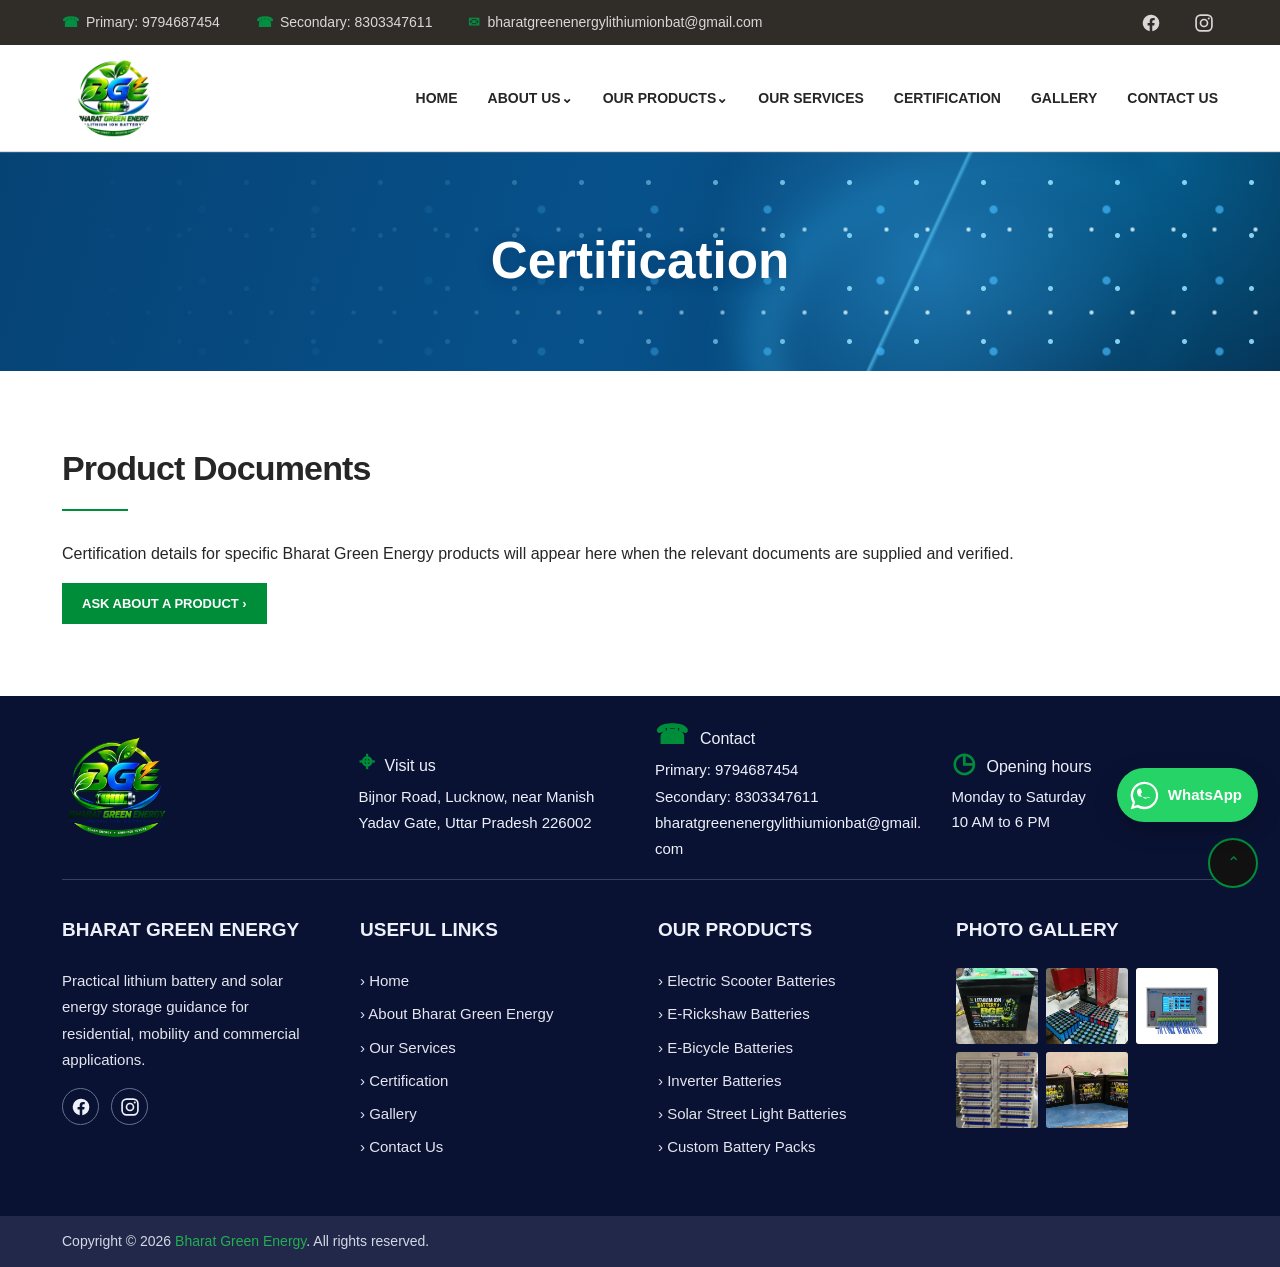
<file: certification.html>
<!doctype html><html lang="en"><head><meta charset="utf-8"><meta name="viewport" content="width=device-width,initial-scale=1"><title>Certifications | Bharat Green Energy</title><link rel="stylesheet" href="style.css"><link rel="icon" href="favicon.ico" sizes="any"><link rel="icon" type="image/png" sizes="64x64" href="assets/favicon.png"><link rel="apple-touch-icon" href="assets/favicon.png"><meta name="description" content="Explore certification information and quality commitments at Bharat Green Energy. Contact our team for more details."><meta name="robots" content="index, follow, max-image-preview:large"><link rel="canonical" href="https://bharatgreenenergybatteries.online/certification.html"><meta property="og:type" content="website"><meta property="og:site_name" content="Bharat Green Energy"><meta property="og:title" content="Certifications | Bharat Green Energy"><meta property="og:description" content="Explore certification information and quality commitments at Bharat Green Energy. Contact our team for more details."><meta property="og:url" content="https://bharatgreenenergybatteries.online/certification.html"><meta property="og:image" content="https://bharatgreenenergybatteries.online/assets/bge-branded-battery-pack.webp"><meta name="twitter:card" content="summary_large_image"></head><body><header id="top"><div class="topbar"><div class="wrap"><div class="contact-mini"><a href="tel:+919794687454"><b>☎</b>Primary: 9794687454</a><a href="tel:+918303347611"><b>☎</b>Secondary: 8303347611</a><a href="mailto:bharatgreenenergylithiumionbat@gmail.com"><b>✉</b>bharatgreenenergylithiumionbat@gmail.com</a></div><div class="social"><a href="https://www.facebook.com/share/18KfhfePfn/" target="_blank" rel="noopener noreferrer" aria-label="Bharat Green Energy on Facebook"><svg viewBox="0 0 24 24" aria-hidden="true"><path fill="currentColor" d="M22 12a10 10 0 1 0-11.56 9.88v-6.99H7.9V12h2.54V9.8c0-2.5 1.5-3.89 3.77-3.89 1.1 0 2.25.2 2.25.2v2.47h-1.27c-1.25 0-1.64.77-1.64 1.57V12h2.79l-.45 2.89h-2.34v6.99A10 10 0 0 0 22 12Z"/></svg></a><a href="https://www.instagram.com/bharatgreenenergybatterys?stkn=cHMzb2tzNDg3MjN2" target="_blank" rel="noopener noreferrer" aria-label="Bharat Green Energy on Instagram"><svg viewBox="0 0 24 24" aria-hidden="true"><rect x="2.5" y="2.5" width="19" height="19" rx="5.5" fill="none" stroke="currentColor" stroke-width="2"/><circle cx="12" cy="12" r="4.2" fill="none" stroke="currentColor" stroke-width="2"/><circle cx="17.7" cy="6.5" r="1.25" fill="currentColor"/></svg></a></div></div></div><div class="masthead"><div class="wrap"><a class="brand" href="index.html" aria-label="Bharat Green Energy home"><img class="brand-logo" src="assets/bharat-green-energy-logo-transparent.webp" alt="Bharat Green Energy logo"></a><button class="menu-toggle" type="button" aria-label="Open menu" aria-controls="mobile-drawer" aria-expanded="false"><span aria-hidden="true">☰</span></button><nav class="nav" aria-label="Main navigation"><a href="index.html">HOME</a><div class="dropdown"><a href="about.html">ABOUT US⌄</a><div class="dropdown-menu"><a href="about.html">About Bharat Green Energy</a><a href="about.html#mission">Mission & Vision</a><a href="about.html#team">Our Team</a></div></div><div class="dropdown"><a href="index.html#products">OUR PRODUCTS⌄</a><div class="dropdown-menu"><a href="product.html?item=electric-scooter">Electric Scooter Batteries</a><a href="product.html?item=e-rickshaw">E-Rickshaw Batteries</a><a href="product.html?item=e-bicycle">E-Bicycle Batteries</a><a href="product.html?item=inverter">Inverter Batteries</a><a href="product.html?item=solar-street-light">Solar Street Light Batteries</a><a href="product.html?item=custom">Custom Battery Packs</a></div></div><a href="services.html">OUR SERVICES</a><a href="certification.html">CERTIFICATION</a><a href="gallery.html">GALLERY</a><a href="contact.html">CONTACT US</a></nav></div></div><div class="menu-backdrop" aria-hidden="true"></div><aside class="mobile-drawer" id="mobile-drawer" aria-label="Mobile navigation" aria-hidden="true"><div class="drawer-head"><a href="index.html" aria-label="Bharat Green Energy home"><img src="assets/bharat-green-energy-logo-transparent.webp" alt="Bharat Green Energy logo"></a><button class="drawer-close" type="button" aria-label="Close menu">×</button></div><nav class="drawer-nav" aria-label="Mobile menu"><a href="index.html">Home</a><div class="drawer-group"><button type="button" class="drawer-expand" aria-expanded="false" aria-controls="drawer-about">About Us<span aria-hidden="true">›</span></button><div class="drawer-submenu" id="drawer-about" hidden><a href="about.html">About Bharat Green Energy</a><a href="about.html#mission">Mission &amp; Vision</a><a href="about.html#team">Our Team</a></div></div><div class="drawer-group"><button type="button" class="drawer-expand" aria-expanded="false" aria-controls="drawer-products">Our Products<span aria-hidden="true">›</span></button><div class="drawer-submenu" id="drawer-products" hidden><a href="index.html#products">View All Products</a><a href="product.html?item=electric-scooter">Electric Scooter Batteries</a><a href="product.html?item=e-rickshaw">E-Rickshaw Batteries</a><a href="product.html?item=e-bicycle">E-Bicycle Batteries</a><a href="product.html?item=inverter">Inverter Batteries</a><a href="product.html?item=solar-street-light">Solar Street Light Batteries</a><a href="product.html?item=custom">Custom Battery Packs</a></div></div><a href="services.html">Our Services</a><a href="certification.html">Certification</a><a href="gallery.html">Gallery</a><a href="contact.html">Contact Us</a></nav></aside></header><section class="page-banner"><div class="wrap"><h1>Certification</h1><p>Home › Certification</p></div></section><section class="section"><div class="wrap"><h2 class="section-title rule">Product Documents</h2><p>Certification details for specific Bharat Green Energy products will appear here when the relevant documents are supplied and verified.</p><a class="link-btn" href="contact.html">ASK ABOUT A PRODUCT ›</a></div></section><footer class="footer"><div class="wrap footer-info"><div><a class="brand" href="index.html"><img class="brand-logo" src="assets/bharat-green-energy-logo-transparent.webp" alt="Bharat Green Energy logo"></a></div><div><b>⌖</b>Visit us <span><a href="https://maps.app.goo.gl/enoF5jW4psgScYXw9?g_st=aw" target="_blank" rel="noopener noreferrer" aria-label="Open our address in Google Maps">Bijnor Road, Lucknow, near Manish Yadav Gate, Uttar Pradesh 226002</a></span></div><div><b>☎</b>Contact <span><a href="tel:+919794687454">Primary: 9794687454</a><br><a href="tel:+918303347611">Secondary: 8303347611</a><br><a href="mailto:bharatgreenenergylithiumionbat@gmail.com">bharatgreenenergylithiumionbat@gmail.com</a></span></div><div><b>◷</b>Opening hours <span>Monday to Saturday<br>10 AM to 6 PM</span></div></div><div class="wrap footer-main"><div><h3>BHARAT GREEN ENERGY</h3><p>Practical lithium battery and solar energy storage guidance for residential, mobility and commercial applications.</p><div class="footer-social"><a href="https://www.facebook.com/share/18KfhfePfn/" target="_blank" rel="noopener noreferrer" aria-label="Bharat Green Energy on Facebook"><svg viewBox="0 0 24 24" aria-hidden="true"><path fill="currentColor" d="M22 12a10 10 0 1 0-11.56 9.88v-6.99H7.9V12h2.54V9.8c0-2.5 1.5-3.89 3.77-3.89 1.1 0 2.25.2 2.25.2v2.47h-1.27c-1.25 0-1.64.77-1.64 1.57V12h2.79l-.45 2.89h-2.34v6.99A10 10 0 0 0 22 12Z"/></svg></a><a href="https://www.instagram.com/bharatgreenenergybatterys?stkn=cHMzb2tzNDg3MjN2" target="_blank" rel="noopener noreferrer" aria-label="Bharat Green Energy on Instagram"><svg viewBox="0 0 24 24" aria-hidden="true"><rect x="2.5" y="2.5" width="19" height="19" rx="5.5" fill="none" stroke="currentColor" stroke-width="2"/><circle cx="12" cy="12" r="4.2" fill="none" stroke="currentColor" stroke-width="2"/><circle cx="17.7" cy="6.5" r="1.25" fill="currentColor"/></svg></a></div></div><div><h3>USEFUL LINKS</h3><ul><li><a href="index.html">› Home</a></li><li><a href="about.html">› About Bharat Green Energy</a></li><li><a href="services.html">› Our Services</a></li><li><a href="certification.html">› Certification</a></li><li><a href="gallery.html">› Gallery</a></li><li><a href="contact.html">› Contact Us</a></li></ul></div><div><h3>OUR PRODUCTS</h3><ul><li><a href="product.html?item=electric-scooter">› Electric Scooter Batteries</a></li><li><a href="product.html?item=e-rickshaw">› E-Rickshaw Batteries</a></li><li><a href="product.html?item=e-bicycle">› E-Bicycle Batteries</a></li><li><a href="product.html?item=inverter">› Inverter Batteries</a></li><li><a href="product.html?item=solar-street-light">› Solar Street Light Batteries</a></li><li><a href="product.html?item=custom">› Custom Battery Packs</a></li></ul></div><div><h3>PHOTO GALLERY</h3><div class="thumb-grid"><a href="gallery.html" aria-label="View Bharat Green Energy battery pack in the gallery"><img src="assets/bge-branded-battery-pack.webp" alt="Bharat Green Energy battery pack" loading="lazy"></a><a href="gallery.html" aria-label="View Battery cell assembly in the gallery"><img src="assets/battery-cell-assembly.webp" alt="Battery cell assembly" loading="lazy"></a><a href="gallery.html" aria-label="View Automatic cell equalizer in the gallery"><img src="assets/automatic-cell-equalizer.webp" alt="Automatic cell equalizer" loading="lazy"></a><a href="gallery.html" aria-label="View Battery cell testing cabinet in the gallery"><img src="assets/cell-testing-cabinet.webp" alt="Battery cell testing cabinet" loading="lazy"></a><a href="gallery.html" aria-label="View Bharat Green Energy battery range in the gallery"><img src="assets/bge-battery-range.webp" alt="Bharat Green Energy battery range" loading="lazy"></a></div></div></div><div class="copyright"><div class="wrap">Copyright © 2026 <span style="color:#22af52">Bharat Green Energy</span>. All rights reserved.</div></div></footer><a class="whatsapp-float" href="https://wa.me/919794687454?text=Hello%20Bharat%20Green%20Energy%2C%20I%20would%20like%20to%20get%20help%20regarding%20your%20batteries%2C%20services%20or%20other%20work." aria-label="Chat with Bharat Green Energy on WhatsApp" target="_blank" rel="noopener noreferrer"><svg viewBox="0 0 32 32" aria-hidden="true"><path fill="currentColor" d="M16 .8A15.2 15.2 0 0 0 3 23.9L.8 31.2l7.5-2A15.2 15.2 0 1 0 16 .8Zm0 27.6c-2.3 0-4.5-.6-6.5-1.8l-.5-.3-4.5 1.2 1.2-4.4-.3-.5A12.6 12.6 0 1 1 16 28.4Zm6.9-9.5c-.4-.2-2.3-1.1-2.7-1.3-.4-.1-.7-.2-1 .2-.3.4-1.1 1.3-1.4 1.6-.3.3-.5.3-.9.1-.4-.2-1.6-.6-3-1.9-1.1-1-1.9-2.2-2.1-2.6-.2-.4 0-.6.2-.8l.7-.9.4-.7c.1-.3 0-.5 0-.7l-1.2-2.9c-.3-.7-.6-.6-.9-.6h-.8c-.3 0-.7.1-1.1.5s-1.4 1.4-1.4 3.3 1.5 3.8 1.7 4.6 4.7 5.4c1.3.4 2.3.6 3.1.5 1.3-.1 2.3-1 2.6-1.9.3-.9.3-1.7.2-1.9-.1-.2-.3-.3-.7-.5Z"/></svg><span>WhatsApp</span></a><button class="backtop" aria-label="Back to top" onclick="window.scrollTo({top:0,behavior:'smooth'})">⌃</button><script src="script.js"></script></body></html>
</file>
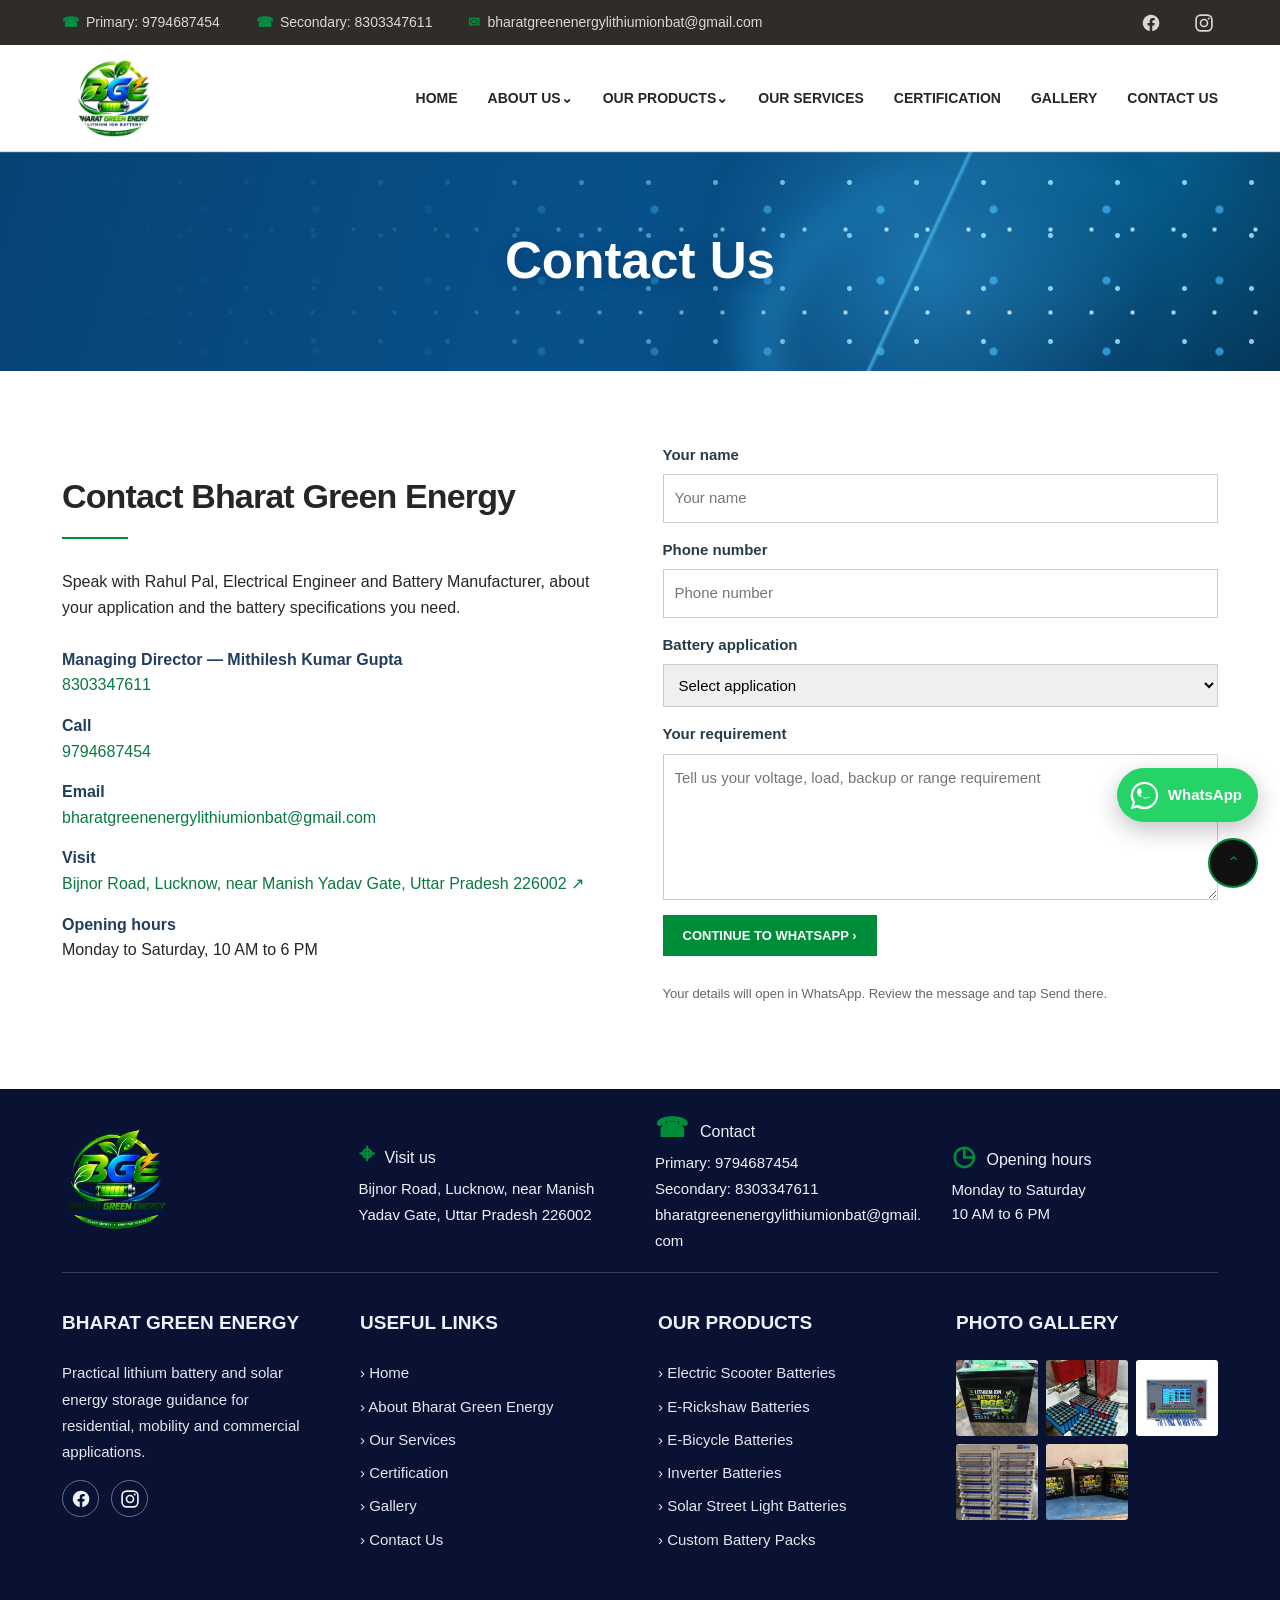
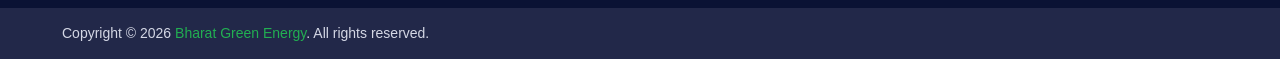
<file: contact.html>
<!doctype html><html lang="en"><head><meta charset="utf-8"><meta name="viewport" content="width=device-width,initial-scale=1"><title>Contact Bharat Green Energy | Battery Enquiries</title><link rel="stylesheet" href="style.css"><link rel="icon" href="favicon.ico" sizes="any"><link rel="icon" type="image/png" sizes="64x64" href="assets/favicon.png"><link rel="apple-touch-icon" href="assets/favicon.png"><meta name="description" content="Contact Bharat Green Energy on +91 9794687454 for lithium-ion battery enquiries. Find our email, location, hours and WhatsApp contact."><meta name="robots" content="index, follow, max-image-preview:large"><link rel="canonical" href="https://bharatgreenenergybatteries.online/contact.html"><meta property="og:type" content="website"><meta property="og:site_name" content="Bharat Green Energy"><meta property="og:title" content="Contact Bharat Green Energy | Battery Enquiries"><meta property="og:description" content="Contact Bharat Green Energy on +91 9794687454 for lithium-ion battery enquiries. Find our email, location, hours and WhatsApp contact."><meta property="og:url" content="https://bharatgreenenergybatteries.online/contact.html"><meta property="og:image" content="https://bharatgreenenergybatteries.online/assets/bge-branded-battery-pack.webp"><meta name="twitter:card" content="summary_large_image"></head><body><header id="top"><div class="topbar"><div class="wrap"><div class="contact-mini"><a href="tel:+919794687454"><b>☎</b>Primary: 9794687454</a><a href="tel:+918303347611"><b>☎</b>Secondary: 8303347611</a><a href="mailto:bharatgreenenergylithiumionbat@gmail.com"><b>✉</b>bharatgreenenergylithiumionbat@gmail.com</a></div><div class="social"><a href="https://www.facebook.com/share/18KfhfePfn/" target="_blank" rel="noopener noreferrer" aria-label="Bharat Green Energy on Facebook"><svg viewBox="0 0 24 24" aria-hidden="true"><path fill="currentColor" d="M22 12a10 10 0 1 0-11.56 9.88v-6.99H7.9V12h2.54V9.8c0-2.5 1.5-3.89 3.77-3.89 1.1 0 2.25.2 2.25.2v2.47h-1.27c-1.25 0-1.64.77-1.64 1.57V12h2.79l-.45 2.89h-2.34v6.99A10 10 0 0 0 22 12Z"/></svg></a><a href="https://www.instagram.com/bharatgreenenergybatterys?stkn=cHMzb2tzNDg3MjN2" target="_blank" rel="noopener noreferrer" aria-label="Bharat Green Energy on Instagram"><svg viewBox="0 0 24 24" aria-hidden="true"><rect x="2.5" y="2.5" width="19" height="19" rx="5.5" fill="none" stroke="currentColor" stroke-width="2"/><circle cx="12" cy="12" r="4.2" fill="none" stroke="currentColor" stroke-width="2"/><circle cx="17.7" cy="6.5" r="1.25" fill="currentColor"/></svg></a></div></div></div><div class="masthead"><div class="wrap"><a class="brand" href="index.html" aria-label="Bharat Green Energy home"><img class="brand-logo" src="assets/bharat-green-energy-logo-transparent.webp" alt="Bharat Green Energy logo"></a><button class="menu-toggle" type="button" aria-label="Open menu" aria-controls="mobile-drawer" aria-expanded="false"><span aria-hidden="true">☰</span></button><nav class="nav" aria-label="Main navigation"><a href="index.html">HOME</a><div class="dropdown"><a href="about.html">ABOUT US⌄</a><div class="dropdown-menu"><a href="about.html">About Bharat Green Energy</a><a href="about.html#mission">Mission & Vision</a><a href="about.html#team">Our Team</a></div></div><div class="dropdown"><a href="index.html#products">OUR PRODUCTS⌄</a><div class="dropdown-menu"><a href="product.html?item=electric-scooter">Electric Scooter Batteries</a><a href="product.html?item=e-rickshaw">E-Rickshaw Batteries</a><a href="product.html?item=e-bicycle">E-Bicycle Batteries</a><a href="product.html?item=inverter">Inverter Batteries</a><a href="product.html?item=solar-street-light">Solar Street Light Batteries</a><a href="product.html?item=custom">Custom Battery Packs</a></div></div><a href="services.html">OUR SERVICES</a><a href="certification.html">CERTIFICATION</a><a href="gallery.html">GALLERY</a><a href="contact.html">CONTACT US</a></nav></div></div><div class="menu-backdrop" aria-hidden="true"></div><aside class="mobile-drawer" id="mobile-drawer" aria-label="Mobile navigation" aria-hidden="true"><div class="drawer-head"><a href="index.html" aria-label="Bharat Green Energy home"><img src="assets/bharat-green-energy-logo-transparent.webp" alt="Bharat Green Energy logo"></a><button class="drawer-close" type="button" aria-label="Close menu">×</button></div><nav class="drawer-nav" aria-label="Mobile menu"><a href="index.html">Home</a><div class="drawer-group"><button type="button" class="drawer-expand" aria-expanded="false" aria-controls="drawer-about">About Us<span aria-hidden="true">›</span></button><div class="drawer-submenu" id="drawer-about" hidden><a href="about.html">About Bharat Green Energy</a><a href="about.html#mission">Mission &amp; Vision</a><a href="about.html#team">Our Team</a></div></div><div class="drawer-group"><button type="button" class="drawer-expand" aria-expanded="false" aria-controls="drawer-products">Our Products<span aria-hidden="true">›</span></button><div class="drawer-submenu" id="drawer-products" hidden><a href="index.html#products">View All Products</a><a href="product.html?item=electric-scooter">Electric Scooter Batteries</a><a href="product.html?item=e-rickshaw">E-Rickshaw Batteries</a><a href="product.html?item=e-bicycle">E-Bicycle Batteries</a><a href="product.html?item=inverter">Inverter Batteries</a><a href="product.html?item=solar-street-light">Solar Street Light Batteries</a><a href="product.html?item=custom">Custom Battery Packs</a></div></div><a href="services.html">Our Services</a><a href="certification.html">Certification</a><a href="gallery.html">Gallery</a><a href="contact.html">Contact Us</a></nav></aside></header><section class="page-banner"><div class="wrap"><h1>Contact Us</h1><p>Home › Contact Us</p></div></section><section class="section"><div class="wrap detail-grid"><div><h2 class="section-title rule">Contact Bharat Green Energy</h2><p>Speak with Rahul Pal, Electrical Engineer and Battery Manufacturer, about your application and the battery specifications you need.</p><div class="contact-details"><p><strong>Managing Director — Mithilesh Kumar Gupta</strong><a href="tel:+918303347611">8303347611</a></p><p><strong>Call</strong><a href="tel:+919794687454">9794687454</a></p><p><strong>Email</strong><a href="mailto:bharatgreenenergylithiumionbat@gmail.com">bharatgreenenergylithiumionbat@gmail.com</a></p><p><strong>Visit</strong><a href="https://maps.app.goo.gl/enoF5jW4psgScYXw9?g_st=aw" target="_blank" rel="noopener noreferrer">Bijnor Road, Lucknow, near Manish Yadav Gate, Uttar Pradesh 226002 ↗</a></p><p><strong>Opening hours</strong>Monday to Saturday, 10 AM to 6 PM</p></div></div><form class="form" id="enquiry"><label class="form-field">Your name<input name="name" autocomplete="name" placeholder="Your name" required></label><label class="form-field">Phone number<input name="phone" type="tel" inputmode="tel" autocomplete="tel" pattern="[0-9+()\s-]{10,20}" placeholder="Phone number" required></label><label class="form-field">Battery application<select name="application"><option value="">Select application</option><option>Electric Scooter Batteries</option><option>E-Rickshaw Batteries</option><option>E-Bicycle Batteries</option><option>Inverter Batteries</option><option>Solar Street Light Batteries</option><option>Custom Battery Packs</option></select></label><label class="form-field">Your requirement<textarea name="message" rows="5" placeholder="Tell us your voltage, load, backup or range requirement"></textarea></label><button class="link-btn" type="submit">CONTINUE TO WHATSAPP ›</button><p class="form-note" id="form-note">Your details will open in WhatsApp. Review the message and tap Send there.</p></form></div></section><footer class="footer"><div class="wrap footer-info"><div><a class="brand" href="index.html"><img class="brand-logo" src="assets/bharat-green-energy-logo-transparent.webp" alt="Bharat Green Energy logo"></a></div><div><b>⌖</b>Visit us <span><a href="https://maps.app.goo.gl/enoF5jW4psgScYXw9?g_st=aw" target="_blank" rel="noopener noreferrer" aria-label="Open our address in Google Maps">Bijnor Road, Lucknow, near Manish Yadav Gate, Uttar Pradesh 226002</a></span></div><div><b>☎</b>Contact <span><a href="tel:+919794687454">Primary: 9794687454</a><br><a href="tel:+918303347611">Secondary: 8303347611</a><br><a href="mailto:bharatgreenenergylithiumionbat@gmail.com">bharatgreenenergylithiumionbat@gmail.com</a></span></div><div><b>◷</b>Opening hours <span>Monday to Saturday<br>10 AM to 6 PM</span></div></div><div class="wrap footer-main"><div><h3>BHARAT GREEN ENERGY</h3><p>Practical lithium battery and solar energy storage guidance for residential, mobility and commercial applications.</p><div class="footer-social"><a href="https://www.facebook.com/share/18KfhfePfn/" target="_blank" rel="noopener noreferrer" aria-label="Bharat Green Energy on Facebook"><svg viewBox="0 0 24 24" aria-hidden="true"><path fill="currentColor" d="M22 12a10 10 0 1 0-11.56 9.88v-6.99H7.9V12h2.54V9.8c0-2.5 1.5-3.89 3.77-3.89 1.1 0 2.25.2 2.25.2v2.47h-1.27c-1.25 0-1.64.77-1.64 1.57V12h2.79l-.45 2.89h-2.34v6.99A10 10 0 0 0 22 12Z"/></svg></a><a href="https://www.instagram.com/bharatgreenenergybatterys?stkn=cHMzb2tzNDg3MjN2" target="_blank" rel="noopener noreferrer" aria-label="Bharat Green Energy on Instagram"><svg viewBox="0 0 24 24" aria-hidden="true"><rect x="2.5" y="2.5" width="19" height="19" rx="5.5" fill="none" stroke="currentColor" stroke-width="2"/><circle cx="12" cy="12" r="4.2" fill="none" stroke="currentColor" stroke-width="2"/><circle cx="17.7" cy="6.5" r="1.25" fill="currentColor"/></svg></a></div></div><div><h3>USEFUL LINKS</h3><ul><li><a href="index.html">› Home</a></li><li><a href="about.html">› About Bharat Green Energy</a></li><li><a href="services.html">› Our Services</a></li><li><a href="certification.html">› Certification</a></li><li><a href="gallery.html">› Gallery</a></li><li><a href="contact.html">› Contact Us</a></li></ul></div><div><h3>OUR PRODUCTS</h3><ul><li><a href="product.html?item=electric-scooter">› Electric Scooter Batteries</a></li><li><a href="product.html?item=e-rickshaw">› E-Rickshaw Batteries</a></li><li><a href="product.html?item=e-bicycle">› E-Bicycle Batteries</a></li><li><a href="product.html?item=inverter">› Inverter Batteries</a></li><li><a href="product.html?item=solar-street-light">› Solar Street Light Batteries</a></li><li><a href="product.html?item=custom">› Custom Battery Packs</a></li></ul></div><div><h3>PHOTO GALLERY</h3><div class="thumb-grid"><a href="gallery.html" aria-label="View Bharat Green Energy battery pack in the gallery"><img src="assets/bge-branded-battery-pack.webp" alt="Bharat Green Energy battery pack" loading="lazy"></a><a href="gallery.html" aria-label="View Battery cell assembly in the gallery"><img src="assets/battery-cell-assembly.webp" alt="Battery cell assembly" loading="lazy"></a><a href="gallery.html" aria-label="View Automatic cell equalizer in the gallery"><img src="assets/automatic-cell-equalizer.webp" alt="Automatic cell equalizer" loading="lazy"></a><a href="gallery.html" aria-label="View Battery cell testing cabinet in the gallery"><img src="assets/cell-testing-cabinet.webp" alt="Battery cell testing cabinet" loading="lazy"></a><a href="gallery.html" aria-label="View Bharat Green Energy battery range in the gallery"><img src="assets/bge-battery-range.webp" alt="Bharat Green Energy battery range" loading="lazy"></a></div></div></div><div class="copyright"><div class="wrap">Copyright © 2026 <span style="color:#22af52">Bharat Green Energy</span>. All rights reserved.</div></div></footer><a class="whatsapp-float" href="https://wa.me/919794687454?text=Hello%20Bharat%20Green%20Energy%2C%20I%20would%20like%20to%20get%20help%20regarding%20your%20batteries%2C%20services%20or%20other%20work." aria-label="Chat with Bharat Green Energy on WhatsApp" target="_blank" rel="noopener noreferrer"><svg viewBox="0 0 32 32" aria-hidden="true"><path fill="currentColor" d="M16 .8A15.2 15.2 0 0 0 3 23.9L.8 31.2l7.5-2A15.2 15.2 0 1 0 16 .8Zm0 27.6c-2.3 0-4.5-.6-6.5-1.8l-.5-.3-4.5 1.2 1.2-4.4-.3-.5A12.6 12.6 0 1 1 16 28.4Zm6.9-9.5c-.4-.2-2.3-1.1-2.7-1.3-.4-.1-.7-.2-1 .2-.3.4-1.1 1.3-1.4 1.6-.3.3-.5.3-.9.1-.4-.2-1.6-.6-3-1.9-1.1-1-1.9-2.2-2.1-2.6-.2-.4 0-.6.2-.8l.7-.9.4-.7c.1-.3 0-.5 0-.7l-1.2-2.9c-.3-.7-.6-.6-.9-.6h-.8c-.3 0-.7.1-1.1.5s-1.4 1.4-1.4 3.3 1.5 3.8 1.7 4.6 4.7 5.4c1.3.4 2.3.6 3.1.5 1.3-.1 2.3-1 2.6-1.9.3-.9.3-1.7.2-1.9-.1-.2-.3-.3-.7-.5Z"/></svg><span>WhatsApp</span></a><button class="backtop" aria-label="Back to top" onclick="window.scrollTo({top:0,behavior:'smooth'})">⌃</button><script src="script.js"></script></body></html>
</file>
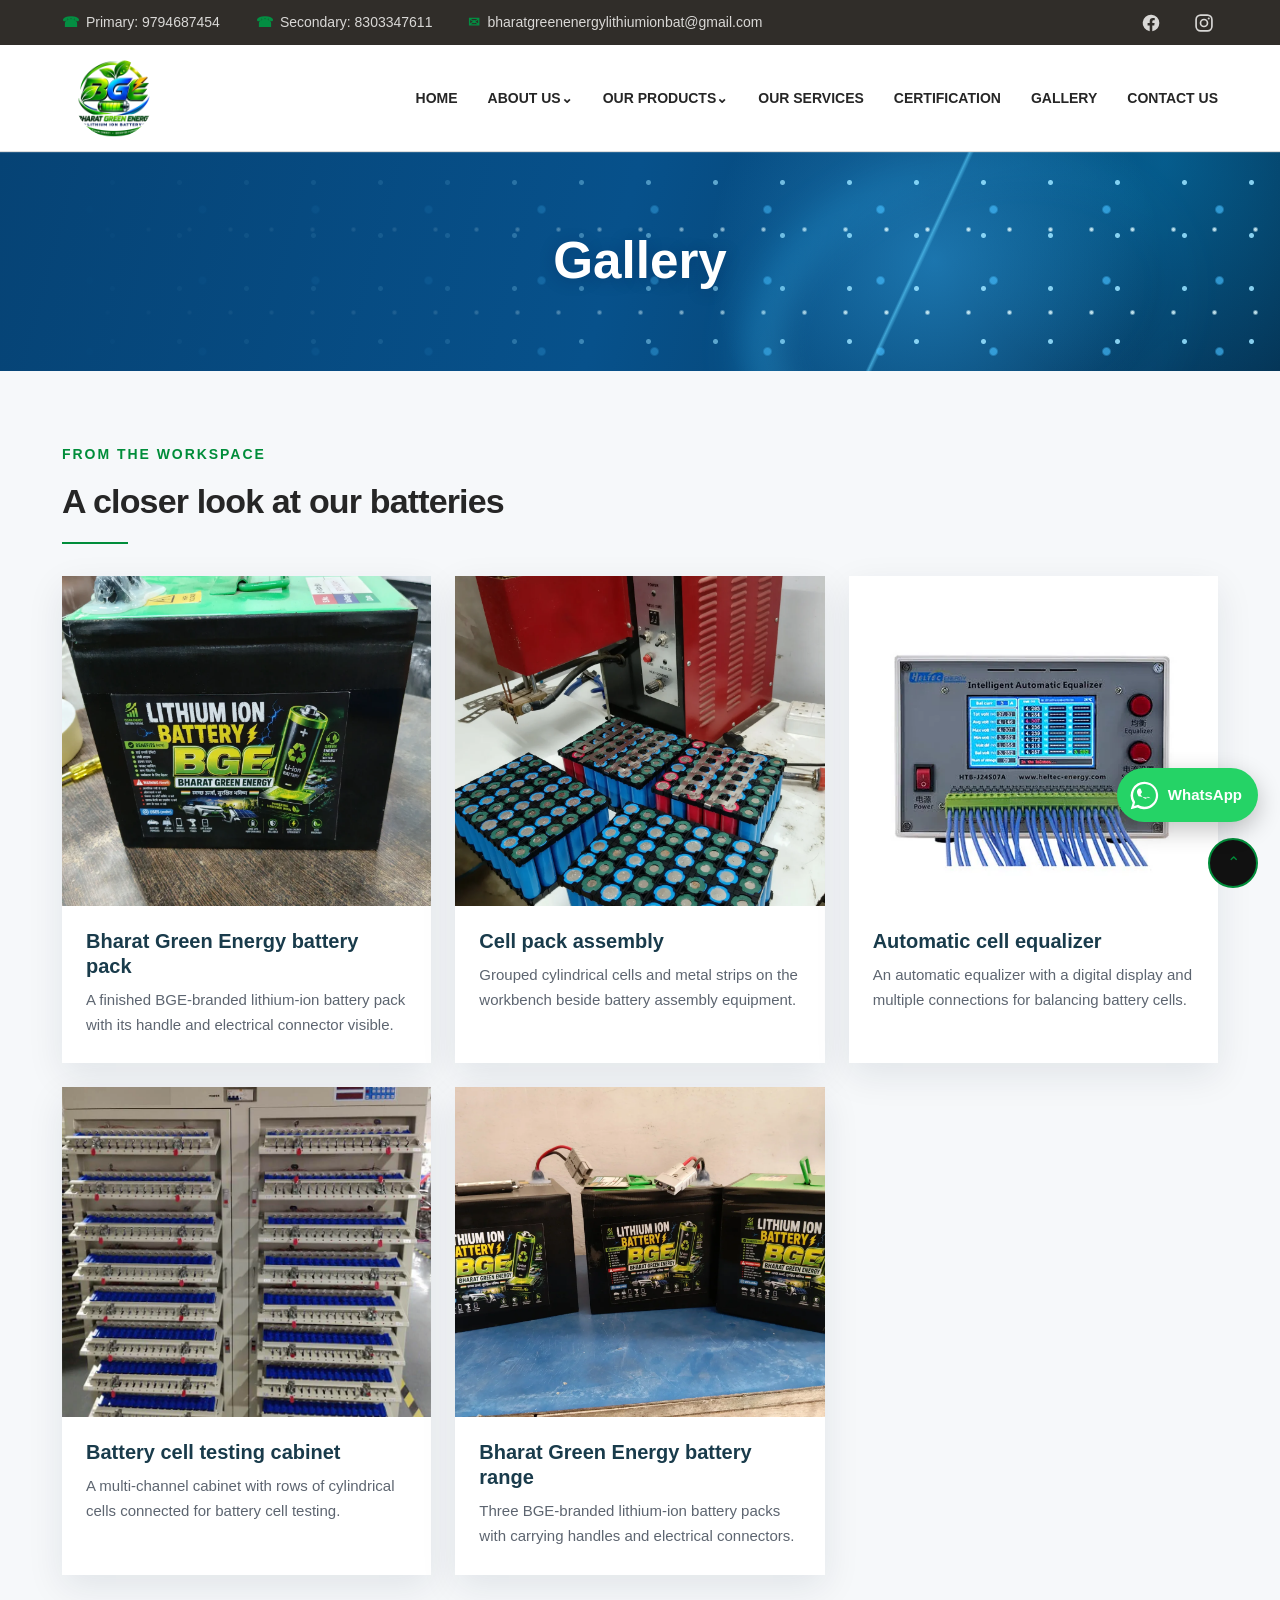
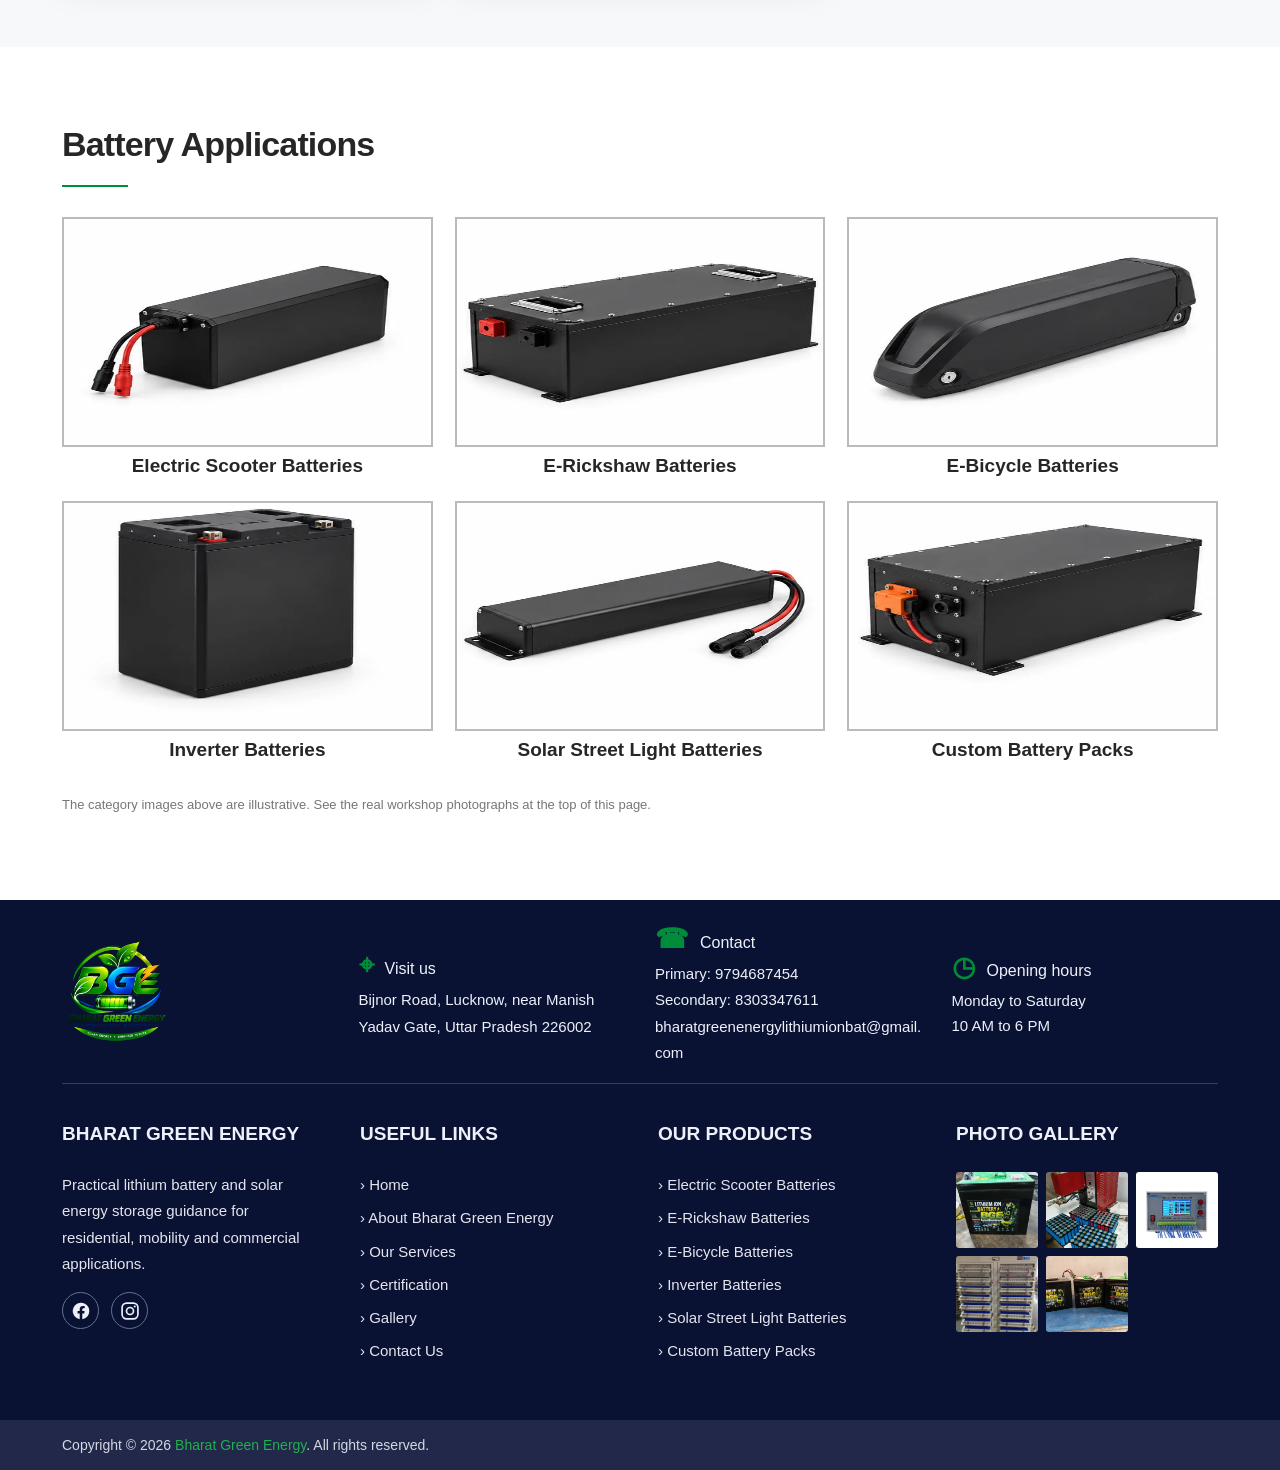
<file: gallery.html>
<!doctype html><html lang="en"><head><meta charset="utf-8"><meta name="viewport" content="width=device-width,initial-scale=1"><title>Battery &amp; Workshop Gallery | Bharat Green Energy</title><link rel="stylesheet" href="style.css"><link rel="icon" href="favicon.ico" sizes="any"><link rel="icon" type="image/png" sizes="64x64" href="assets/favicon.png"><link rel="apple-touch-icon" href="assets/favicon.png"><meta name="description" content="View Bharat Green Energy battery packs, cell assembly, testing equipment and workshop photos."><meta name="robots" content="index, follow, max-image-preview:large"><link rel="canonical" href="https://bharatgreenenergybatteries.online/gallery.html"><meta property="og:type" content="website"><meta property="og:site_name" content="Bharat Green Energy"><meta property="og:title" content="Battery &amp; Workshop Gallery | Bharat Green Energy"><meta property="og:description" content="View Bharat Green Energy battery packs, cell assembly, testing equipment and workshop photos."><meta property="og:url" content="https://bharatgreenenergybatteries.online/gallery.html"><meta property="og:image" content="https://bharatgreenenergybatteries.online/assets/bge-branded-battery-pack.webp"><meta name="twitter:card" content="summary_large_image"></head><body><header id="top"><div class="topbar"><div class="wrap"><div class="contact-mini"><a href="tel:+919794687454"><b>☎</b>Primary: 9794687454</a><a href="tel:+918303347611"><b>☎</b>Secondary: 8303347611</a><a href="mailto:bharatgreenenergylithiumionbat@gmail.com"><b>✉</b>bharatgreenenergylithiumionbat@gmail.com</a></div><div class="social"><a href="https://www.facebook.com/share/18KfhfePfn/" target="_blank" rel="noopener noreferrer" aria-label="Bharat Green Energy on Facebook"><svg viewBox="0 0 24 24" aria-hidden="true"><path fill="currentColor" d="M22 12a10 10 0 1 0-11.56 9.88v-6.99H7.9V12h2.54V9.8c0-2.5 1.5-3.89 3.77-3.89 1.1 0 2.25.2 2.25.2v2.47h-1.27c-1.25 0-1.64.77-1.64 1.57V12h2.79l-.45 2.89h-2.34v6.99A10 10 0 0 0 22 12Z"/></svg></a><a href="https://www.instagram.com/bharatgreenenergybatterys?stkn=cHMzb2tzNDg3MjN2" target="_blank" rel="noopener noreferrer" aria-label="Bharat Green Energy on Instagram"><svg viewBox="0 0 24 24" aria-hidden="true"><rect x="2.5" y="2.5" width="19" height="19" rx="5.5" fill="none" stroke="currentColor" stroke-width="2"/><circle cx="12" cy="12" r="4.2" fill="none" stroke="currentColor" stroke-width="2"/><circle cx="17.7" cy="6.5" r="1.25" fill="currentColor"/></svg></a></div></div></div><div class="masthead"><div class="wrap"><a class="brand" href="index.html" aria-label="Bharat Green Energy home"><img class="brand-logo" src="assets/bharat-green-energy-logo-transparent.webp" alt="Bharat Green Energy logo"></a><button class="menu-toggle" type="button" aria-label="Open menu" aria-controls="mobile-drawer" aria-expanded="false"><span aria-hidden="true">☰</span></button><nav class="nav" aria-label="Main navigation"><a href="index.html">HOME</a><div class="dropdown"><a href="about.html">ABOUT US⌄</a><div class="dropdown-menu"><a href="about.html">About Bharat Green Energy</a><a href="about.html#mission">Mission & Vision</a><a href="about.html#team">Our Team</a></div></div><div class="dropdown"><a href="index.html#products">OUR PRODUCTS⌄</a><div class="dropdown-menu"><a href="product.html?item=electric-scooter">Electric Scooter Batteries</a><a href="product.html?item=e-rickshaw">E-Rickshaw Batteries</a><a href="product.html?item=e-bicycle">E-Bicycle Batteries</a><a href="product.html?item=inverter">Inverter Batteries</a><a href="product.html?item=solar-street-light">Solar Street Light Batteries</a><a href="product.html?item=custom">Custom Battery Packs</a></div></div><a href="services.html">OUR SERVICES</a><a href="certification.html">CERTIFICATION</a><a href="gallery.html">GALLERY</a><a href="contact.html">CONTACT US</a></nav></div></div><div class="menu-backdrop" aria-hidden="true"></div><aside class="mobile-drawer" id="mobile-drawer" aria-label="Mobile navigation" aria-hidden="true"><div class="drawer-head"><a href="index.html" aria-label="Bharat Green Energy home"><img src="assets/bharat-green-energy-logo-transparent.webp" alt="Bharat Green Energy logo"></a><button class="drawer-close" type="button" aria-label="Close menu">×</button></div><nav class="drawer-nav" aria-label="Mobile menu"><a href="index.html">Home</a><div class="drawer-group"><button type="button" class="drawer-expand" aria-expanded="false" aria-controls="drawer-about">About Us<span aria-hidden="true">›</span></button><div class="drawer-submenu" id="drawer-about" hidden><a href="about.html">About Bharat Green Energy</a><a href="about.html#mission">Mission &amp; Vision</a><a href="about.html#team">Our Team</a></div></div><div class="drawer-group"><button type="button" class="drawer-expand" aria-expanded="false" aria-controls="drawer-products">Our Products<span aria-hidden="true">›</span></button><div class="drawer-submenu" id="drawer-products" hidden><a href="index.html#products">View All Products</a><a href="product.html?item=electric-scooter">Electric Scooter Batteries</a><a href="product.html?item=e-rickshaw">E-Rickshaw Batteries</a><a href="product.html?item=e-bicycle">E-Bicycle Batteries</a><a href="product.html?item=inverter">Inverter Batteries</a><a href="product.html?item=solar-street-light">Solar Street Light Batteries</a><a href="product.html?item=custom">Custom Battery Packs</a></div></div><a href="services.html">Our Services</a><a href="certification.html">Certification</a><a href="gallery.html">Gallery</a><a href="contact.html">Contact Us</a></nav></aside></header><section class="page-banner"><div class="wrap"><h1>Gallery</h1><p>Home › Gallery</p></div></section><section class="section real-gallery"><div class="wrap"><p class="eyebrow">From the workspace</p><h2 class="section-title rule">A closer look at our batteries</h2><div class="photo-gallery">
<figure><img src="assets/bge-branded-battery-pack.webp" alt="Bharat Green Energy lithium-ion battery pack with a green top and carrying handle" loading="lazy"><figcaption><h3>Bharat Green Energy battery pack</h3><p>A finished BGE-branded lithium-ion battery pack with its handle and electrical connector visible.</p></figcaption></figure>
<figure><img src="assets/battery-cell-assembly.webp" alt="Groups of cylindrical battery cells on a workbench beside assembly equipment" loading="lazy"><figcaption><h3>Cell pack assembly</h3><p>Grouped cylindrical cells and metal strips on the workbench beside battery assembly equipment.</p></figcaption></figure>
<figure><img src="assets/automatic-cell-equalizer.webp" alt="Automatic cell equalizer" loading="lazy"><figcaption><h3>Automatic cell equalizer</h3><p>An automatic equalizer with a digital display and multiple connections for balancing battery cells.</p></figcaption></figure><figure><img src="assets/cell-testing-cabinet.webp" alt="Battery cell testing cabinet" loading="lazy"><figcaption><h3>Battery cell testing cabinet</h3><p>A multi-channel cabinet with rows of cylindrical cells connected for battery cell testing.</p></figcaption></figure><figure><img src="assets/bge-battery-range.webp" alt="Bharat Green Energy battery range" loading="lazy"><figcaption><h3>Bharat Green Energy battery range</h3><p>Three BGE-branded lithium-ion battery packs with carrying handles and electrical connectors.</p></figcaption></figure>
</div></div></section><section class="section"><div class="wrap"><h2 class="section-title rule">Battery Applications</h2><div class="gallery-grid"><a class="product-card" href="product.html?item=electric-scooter"><div class="product-art"><div class="pack"><div class="pack-label">BHARAT GREEN ENERGY<small>ENERGY STORAGE</small></div></div></div><h3>Electric Scooter Batteries</h3></a><a class="product-card" href="product.html?item=e-rickshaw"><div class="product-art"><div class="pack"><div class="pack-label">BHARAT GREEN ENERGY<small>ENERGY STORAGE</small></div></div></div><h3>E-Rickshaw Batteries</h3></a><a class="product-card" href="product.html?item=e-bicycle"><div class="product-art"><div class="pack"><div class="pack-label">BHARAT GREEN ENERGY<small>ENERGY STORAGE</small></div></div></div><h3>E-Bicycle Batteries</h3></a><a class="product-card" href="product.html?item=inverter"><div class="product-art"><div class="pack"><div class="pack-label">BHARAT GREEN ENERGY<small>ENERGY STORAGE</small></div></div></div><h3>Inverter Batteries</h3></a><a class="product-card" href="product.html?item=solar-street-light"><div class="product-art"><div class="pack"><div class="pack-label">BHARAT GREEN ENERGY<small>ENERGY STORAGE</small></div></div></div><h3>Solar Street Light Batteries</h3></a><a class="product-card" href="product.html?item=custom"><div class="product-art"><div class="pack"><div class="pack-label">BHARAT GREEN ENERGY<small>ENERGY STORAGE</small></div></div></div><h3>Custom Battery Packs</h3></a></div><p style="color:#777;font-size:13px;margin-top:30px">The category images above are illustrative. See the real workshop photographs at the top of this page.</p></div></section><footer class="footer"><div class="wrap footer-info"><div><a class="brand" href="index.html"><img class="brand-logo" src="assets/bharat-green-energy-logo-transparent.webp" alt="Bharat Green Energy logo"></a></div><div><b>⌖</b>Visit us <span><a href="https://maps.app.goo.gl/enoF5jW4psgScYXw9?g_st=aw" target="_blank" rel="noopener noreferrer" aria-label="Open our address in Google Maps">Bijnor Road, Lucknow, near Manish Yadav Gate, Uttar Pradesh 226002</a></span></div><div><b>☎</b>Contact <span><a href="tel:+919794687454">Primary: 9794687454</a><br><a href="tel:+918303347611">Secondary: 8303347611</a><br><a href="mailto:bharatgreenenergylithiumionbat@gmail.com">bharatgreenenergylithiumionbat@gmail.com</a></span></div><div><b>◷</b>Opening hours <span>Monday to Saturday<br>10 AM to 6 PM</span></div></div><div class="wrap footer-main"><div><h3>BHARAT GREEN ENERGY</h3><p>Practical lithium battery and solar energy storage guidance for residential, mobility and commercial applications.</p><div class="footer-social"><a href="https://www.facebook.com/share/18KfhfePfn/" target="_blank" rel="noopener noreferrer" aria-label="Bharat Green Energy on Facebook"><svg viewBox="0 0 24 24" aria-hidden="true"><path fill="currentColor" d="M22 12a10 10 0 1 0-11.56 9.88v-6.99H7.9V12h2.54V9.8c0-2.5 1.5-3.89 3.77-3.89 1.1 0 2.25.2 2.25.2v2.47h-1.27c-1.25 0-1.64.77-1.64 1.57V12h2.79l-.45 2.89h-2.34v6.99A10 10 0 0 0 22 12Z"/></svg></a><a href="https://www.instagram.com/bharatgreenenergybatterys?stkn=cHMzb2tzNDg3MjN2" target="_blank" rel="noopener noreferrer" aria-label="Bharat Green Energy on Instagram"><svg viewBox="0 0 24 24" aria-hidden="true"><rect x="2.5" y="2.5" width="19" height="19" rx="5.5" fill="none" stroke="currentColor" stroke-width="2"/><circle cx="12" cy="12" r="4.2" fill="none" stroke="currentColor" stroke-width="2"/><circle cx="17.7" cy="6.5" r="1.25" fill="currentColor"/></svg></a></div></div><div><h3>USEFUL LINKS</h3><ul><li><a href="index.html">› Home</a></li><li><a href="about.html">› About Bharat Green Energy</a></li><li><a href="services.html">› Our Services</a></li><li><a href="certification.html">› Certification</a></li><li><a href="gallery.html">› Gallery</a></li><li><a href="contact.html">› Contact Us</a></li></ul></div><div><h3>OUR PRODUCTS</h3><ul><li><a href="product.html?item=electric-scooter">› Electric Scooter Batteries</a></li><li><a href="product.html?item=e-rickshaw">› E-Rickshaw Batteries</a></li><li><a href="product.html?item=e-bicycle">› E-Bicycle Batteries</a></li><li><a href="product.html?item=inverter">› Inverter Batteries</a></li><li><a href="product.html?item=solar-street-light">› Solar Street Light Batteries</a></li><li><a href="product.html?item=custom">› Custom Battery Packs</a></li></ul></div><div><h3>PHOTO GALLERY</h3><div class="thumb-grid"><a href="gallery.html" aria-label="View Bharat Green Energy battery pack in the gallery"><img src="assets/bge-branded-battery-pack.webp" alt="Bharat Green Energy battery pack" loading="lazy"></a><a href="gallery.html" aria-label="View Battery cell assembly in the gallery"><img src="assets/battery-cell-assembly.webp" alt="Battery cell assembly" loading="lazy"></a><a href="gallery.html" aria-label="View Automatic cell equalizer in the gallery"><img src="assets/automatic-cell-equalizer.webp" alt="Automatic cell equalizer" loading="lazy"></a><a href="gallery.html" aria-label="View Battery cell testing cabinet in the gallery"><img src="assets/cell-testing-cabinet.webp" alt="Battery cell testing cabinet" loading="lazy"></a><a href="gallery.html" aria-label="View Bharat Green Energy battery range in the gallery"><img src="assets/bge-battery-range.webp" alt="Bharat Green Energy battery range" loading="lazy"></a></div></div></div><div class="copyright"><div class="wrap">Copyright © 2026 <span style="color:#22af52">Bharat Green Energy</span>. All rights reserved.</div></div></footer><a class="whatsapp-float" href="https://wa.me/919794687454?text=Hello%20Bharat%20Green%20Energy%2C%20I%20would%20like%20to%20get%20help%20regarding%20your%20batteries%2C%20services%20or%20other%20work." aria-label="Chat with Bharat Green Energy on WhatsApp" target="_blank" rel="noopener noreferrer"><svg viewBox="0 0 32 32" aria-hidden="true"><path fill="currentColor" d="M16 .8A15.2 15.2 0 0 0 3 23.9L.8 31.2l7.5-2A15.2 15.2 0 1 0 16 .8Zm0 27.6c-2.3 0-4.5-.6-6.5-1.8l-.5-.3-4.5 1.2 1.2-4.4-.3-.5A12.6 12.6 0 1 1 16 28.4Zm6.9-9.5c-.4-.2-2.3-1.1-2.7-1.3-.4-.1-.7-.2-1 .2-.3.4-1.1 1.3-1.4 1.6-.3.3-.5.3-.9.1-.4-.2-1.6-.6-3-1.9-1.1-1-1.9-2.2-2.1-2.6-.2-.4 0-.6.2-.8l.7-.9.4-.7c.1-.3 0-.5 0-.7l-1.2-2.9c-.3-.7-.6-.6-.9-.6h-.8c-.3 0-.7.1-1.1.5s-1.4 1.4-1.4 3.3 1.5 3.8 1.7 4.6 4.7 5.4c1.3.4 2.3.6 3.1.5 1.3-.1 2.3-1 2.6-1.9.3-.9.3-1.7.2-1.9-.1-.2-.3-.3-.7-.5Z"/></svg><span>WhatsApp</span></a><button class="backtop" aria-label="Back to top" onclick="window.scrollTo({top:0,behavior:'smooth'})">⌃</button><script src="script.js"></script></body></html>
</file>
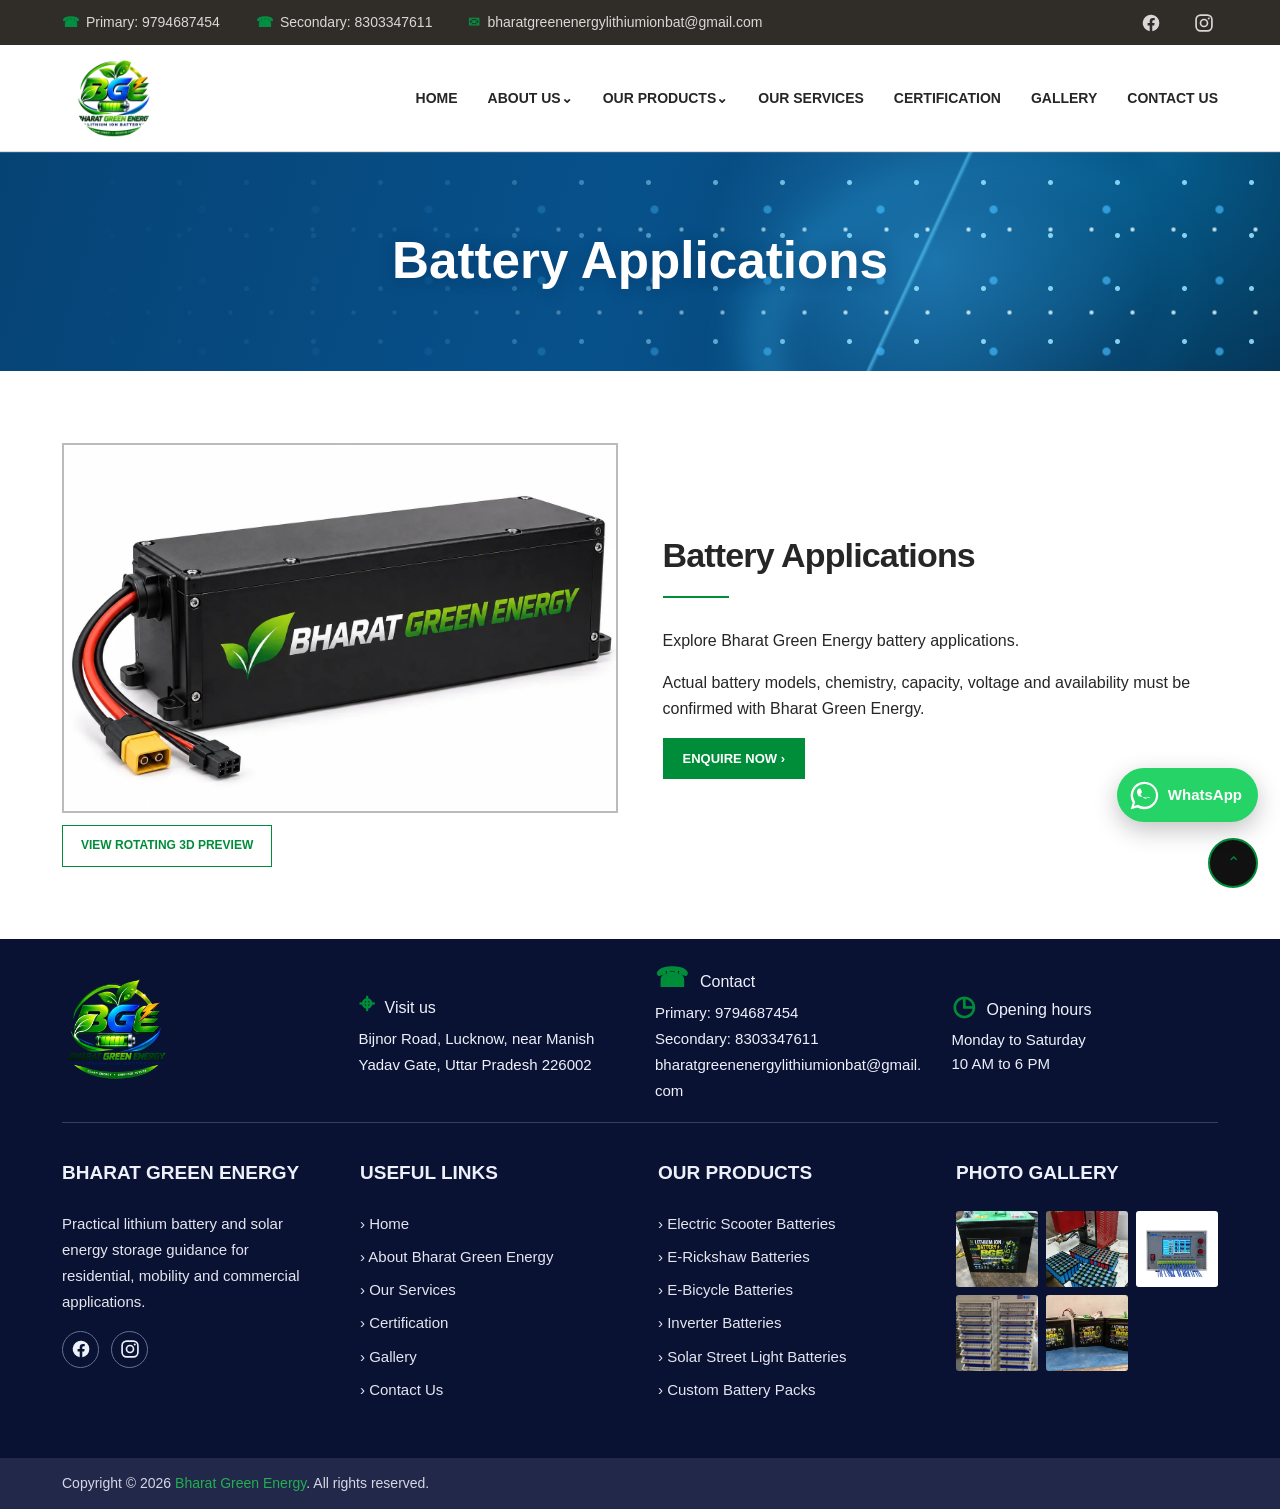
<file: product.html>
<!doctype html><html lang="en"><head><meta charset="utf-8"><meta name="viewport" content="width=device-width,initial-scale=1"><title>Lithium Battery Products | Bharat Green Energy</title><link rel="stylesheet" href="style.css"><link rel="icon" href="favicon.ico" sizes="any"><link rel="icon" type="image/png" sizes="64x64" href="assets/favicon.png"><link rel="apple-touch-icon" href="assets/favicon.png"><meta name="description" content="Discover Bharat Green Energy batteries for scooters, e-rickshaws, bicycles, inverters, solar street lights and custom battery packs."><meta name="robots" content="index, follow, max-image-preview:large"><link rel="canonical" href="https://bharatgreenenergybatteries.online/product.html"><meta property="og:type" content="website"><meta property="og:site_name" content="Bharat Green Energy"><meta property="og:title" content="Lithium Battery Products | Bharat Green Energy"><meta property="og:description" content="Discover Bharat Green Energy batteries for scooters, e-rickshaws, bicycles, inverters, solar street lights and custom battery packs."><meta property="og:url" content="https://bharatgreenenergybatteries.online/product.html"><meta property="og:image" content="https://bharatgreenenergybatteries.online/assets/bge-branded-battery-pack.webp"><meta name="twitter:card" content="summary_large_image"></head><body><header id="top"><div class="topbar"><div class="wrap"><div class="contact-mini"><a href="tel:+919794687454"><b>☎</b>Primary: 9794687454</a><a href="tel:+918303347611"><b>☎</b>Secondary: 8303347611</a><a href="mailto:bharatgreenenergylithiumionbat@gmail.com"><b>✉</b>bharatgreenenergylithiumionbat@gmail.com</a></div><div class="social"><a href="https://www.facebook.com/share/18KfhfePfn/" target="_blank" rel="noopener noreferrer" aria-label="Bharat Green Energy on Facebook"><svg viewBox="0 0 24 24" aria-hidden="true"><path fill="currentColor" d="M22 12a10 10 0 1 0-11.56 9.88v-6.99H7.9V12h2.54V9.8c0-2.5 1.5-3.89 3.77-3.89 1.1 0 2.25.2 2.25.2v2.47h-1.27c-1.25 0-1.64.77-1.64 1.57V12h2.79l-.45 2.89h-2.34v6.99A10 10 0 0 0 22 12Z"/></svg></a><a href="https://www.instagram.com/bharatgreenenergybatterys?stkn=cHMzb2tzNDg3MjN2" target="_blank" rel="noopener noreferrer" aria-label="Bharat Green Energy on Instagram"><svg viewBox="0 0 24 24" aria-hidden="true"><rect x="2.5" y="2.5" width="19" height="19" rx="5.5" fill="none" stroke="currentColor" stroke-width="2"/><circle cx="12" cy="12" r="4.2" fill="none" stroke="currentColor" stroke-width="2"/><circle cx="17.7" cy="6.5" r="1.25" fill="currentColor"/></svg></a></div></div></div><div class="masthead"><div class="wrap"><a class="brand" href="index.html" aria-label="Bharat Green Energy home"><img class="brand-logo" src="assets/bharat-green-energy-logo-transparent.webp" alt="Bharat Green Energy logo"></a><button class="menu-toggle" type="button" aria-label="Open menu" aria-controls="mobile-drawer" aria-expanded="false"><span aria-hidden="true">☰</span></button><nav class="nav" aria-label="Main navigation"><a href="index.html">HOME</a><div class="dropdown"><a href="about.html">ABOUT US⌄</a><div class="dropdown-menu"><a href="about.html">About Bharat Green Energy</a><a href="about.html#mission">Mission & Vision</a><a href="about.html#team">Our Team</a></div></div><div class="dropdown"><a href="index.html#products">OUR PRODUCTS⌄</a><div class="dropdown-menu"><a href="product.html?item=electric-scooter">Electric Scooter Batteries</a><a href="product.html?item=e-rickshaw">E-Rickshaw Batteries</a><a href="product.html?item=e-bicycle">E-Bicycle Batteries</a><a href="product.html?item=inverter">Inverter Batteries</a><a href="product.html?item=solar-street-light">Solar Street Light Batteries</a><a href="product.html?item=custom">Custom Battery Packs</a></div></div><a href="services.html">OUR SERVICES</a><a href="certification.html">CERTIFICATION</a><a href="gallery.html">GALLERY</a><a href="contact.html">CONTACT US</a></nav></div></div><div class="menu-backdrop" aria-hidden="true"></div><aside class="mobile-drawer" id="mobile-drawer" aria-label="Mobile navigation" aria-hidden="true"><div class="drawer-head"><a href="index.html" aria-label="Bharat Green Energy home"><img src="assets/bharat-green-energy-logo-transparent.webp" alt="Bharat Green Energy logo"></a><button class="drawer-close" type="button" aria-label="Close menu">×</button></div><nav class="drawer-nav" aria-label="Mobile menu"><a href="index.html">Home</a><div class="drawer-group"><button type="button" class="drawer-expand" aria-expanded="false" aria-controls="drawer-about">About Us<span aria-hidden="true">›</span></button><div class="drawer-submenu" id="drawer-about" hidden><a href="about.html">About Bharat Green Energy</a><a href="about.html#mission">Mission &amp; Vision</a><a href="about.html#team">Our Team</a></div></div><div class="drawer-group"><button type="button" class="drawer-expand" aria-expanded="false" aria-controls="drawer-products">Our Products<span aria-hidden="true">›</span></button><div class="drawer-submenu" id="drawer-products" hidden><a href="index.html#products">View All Products</a><a href="product.html?item=electric-scooter">Electric Scooter Batteries</a><a href="product.html?item=e-rickshaw">E-Rickshaw Batteries</a><a href="product.html?item=e-bicycle">E-Bicycle Batteries</a><a href="product.html?item=inverter">Inverter Batteries</a><a href="product.html?item=solar-street-light">Solar Street Light Batteries</a><a href="product.html?item=custom">Custom Battery Packs</a></div></div><a href="services.html">Our Services</a><a href="certification.html">Certification</a><a href="gallery.html">Gallery</a><a href="contact.html">Contact Us</a></nav></aside></header><section class="page-banner"><div class="wrap"><h1 id="detail-title">Battery Applications</h1><p>Home › Our Products</p></div></section><section class="section"><div class="wrap detail-grid"><div class="product-media"><div class="product-art detail-product-photo"><img id="detail-image" src="assets/product-scooter.webp" alt="Bharat Green Energy labelled battery product mockup"></div><button class="view-toggle" type="button">VIEW ROTATING 3D PREVIEW</button><div class="three-stage" hidden><div class="three-float"><div class="three-pack" aria-label="Illustrative battery model"><div class="three-front">BHARAT GREEN ENERGY<small>LITHIUM ENERGY STORAGE</small></div><div class="three-back">BHARAT GREEN ENERGY<small>ILLUSTRATIVE PACK</small></div><div class="three-right"></div><div class="three-left"></div><div class="three-top"></div><div class="three-bottom"></div></div></div></div></div><div><h2 class="section-title rule" id="detail-heading">Battery Application</h2><p id="detail-description"></p><p>Actual battery models, chemistry, capacity, voltage and availability must be confirmed with Bharat Green Energy.</p><a class="link-btn" href="contact.html">ENQUIRE NOW ›</a></div></div></section><footer class="footer"><div class="wrap footer-info"><div><a class="brand" href="index.html"><img class="brand-logo" src="assets/bharat-green-energy-logo-transparent.webp" alt="Bharat Green Energy logo"></a></div><div><b>⌖</b>Visit us <span><a href="https://maps.app.goo.gl/enoF5jW4psgScYXw9?g_st=aw" target="_blank" rel="noopener noreferrer" aria-label="Open our address in Google Maps">Bijnor Road, Lucknow, near Manish Yadav Gate, Uttar Pradesh 226002</a></span></div><div><b>☎</b>Contact <span><a href="tel:+919794687454">Primary: 9794687454</a><br><a href="tel:+918303347611">Secondary: 8303347611</a><br><a href="mailto:bharatgreenenergylithiumionbat@gmail.com">bharatgreenenergylithiumionbat@gmail.com</a></span></div><div><b>◷</b>Opening hours <span>Monday to Saturday<br>10 AM to 6 PM</span></div></div><div class="wrap footer-main"><div><h3>BHARAT GREEN ENERGY</h3><p>Practical lithium battery and solar energy storage guidance for residential, mobility and commercial applications.</p><div class="footer-social"><a href="https://www.facebook.com/share/18KfhfePfn/" target="_blank" rel="noopener noreferrer" aria-label="Bharat Green Energy on Facebook"><svg viewBox="0 0 24 24" aria-hidden="true"><path fill="currentColor" d="M22 12a10 10 0 1 0-11.56 9.88v-6.99H7.9V12h2.54V9.8c0-2.5 1.5-3.89 3.77-3.89 1.1 0 2.25.2 2.25.2v2.47h-1.27c-1.25 0-1.64.77-1.64 1.57V12h2.79l-.45 2.89h-2.34v6.99A10 10 0 0 0 22 12Z"/></svg></a><a href="https://www.instagram.com/bharatgreenenergybatterys?stkn=cHMzb2tzNDg3MjN2" target="_blank" rel="noopener noreferrer" aria-label="Bharat Green Energy on Instagram"><svg viewBox="0 0 24 24" aria-hidden="true"><rect x="2.5" y="2.5" width="19" height="19" rx="5.5" fill="none" stroke="currentColor" stroke-width="2"/><circle cx="12" cy="12" r="4.2" fill="none" stroke="currentColor" stroke-width="2"/><circle cx="17.7" cy="6.5" r="1.25" fill="currentColor"/></svg></a></div></div><div><h3>USEFUL LINKS</h3><ul><li><a href="index.html">› Home</a></li><li><a href="about.html">› About Bharat Green Energy</a></li><li><a href="services.html">› Our Services</a></li><li><a href="certification.html">› Certification</a></li><li><a href="gallery.html">› Gallery</a></li><li><a href="contact.html">› Contact Us</a></li></ul></div><div><h3>OUR PRODUCTS</h3><ul><li><a href="product.html?item=electric-scooter">› Electric Scooter Batteries</a></li><li><a href="product.html?item=e-rickshaw">› E-Rickshaw Batteries</a></li><li><a href="product.html?item=e-bicycle">› E-Bicycle Batteries</a></li><li><a href="product.html?item=inverter">› Inverter Batteries</a></li><li><a href="product.html?item=solar-street-light">› Solar Street Light Batteries</a></li><li><a href="product.html?item=custom">› Custom Battery Packs</a></li></ul></div><div><h3>PHOTO GALLERY</h3><div class="thumb-grid"><a href="gallery.html" aria-label="View Bharat Green Energy battery pack in the gallery"><img src="assets/bge-branded-battery-pack.webp" alt="Bharat Green Energy battery pack" loading="lazy"></a><a href="gallery.html" aria-label="View Battery cell assembly in the gallery"><img src="assets/battery-cell-assembly.webp" alt="Battery cell assembly" loading="lazy"></a><a href="gallery.html" aria-label="View Automatic cell equalizer in the gallery"><img src="assets/automatic-cell-equalizer.webp" alt="Automatic cell equalizer" loading="lazy"></a><a href="gallery.html" aria-label="View Battery cell testing cabinet in the gallery"><img src="assets/cell-testing-cabinet.webp" alt="Battery cell testing cabinet" loading="lazy"></a><a href="gallery.html" aria-label="View Bharat Green Energy battery range in the gallery"><img src="assets/bge-battery-range.webp" alt="Bharat Green Energy battery range" loading="lazy"></a></div></div></div><div class="copyright"><div class="wrap">Copyright © 2026 <span style="color:#22af52">Bharat Green Energy</span>. All rights reserved.</div></div></footer><a class="whatsapp-float" href="https://wa.me/919794687454?text=Hello%20Bharat%20Green%20Energy%2C%20I%20would%20like%20to%20get%20help%20regarding%20your%20batteries%2C%20services%20or%20other%20work." aria-label="Chat with Bharat Green Energy on WhatsApp" target="_blank" rel="noopener noreferrer"><svg viewBox="0 0 32 32" aria-hidden="true"><path fill="currentColor" d="M16 .8A15.2 15.2 0 0 0 3 23.9L.8 31.2l7.5-2A15.2 15.2 0 1 0 16 .8Zm0 27.6c-2.3 0-4.5-.6-6.5-1.8l-.5-.3-4.5 1.2 1.2-4.4-.3-.5A12.6 12.6 0 1 1 16 28.4Zm6.9-9.5c-.4-.2-2.3-1.1-2.7-1.3-.4-.1-.7-.2-1 .2-.3.4-1.1 1.3-1.4 1.6-.3.3-.5.3-.9.1-.4-.2-1.6-.6-3-1.9-1.1-1-1.9-2.2-2.1-2.6-.2-.4 0-.6.2-.8l.7-.9.4-.7c.1-.3 0-.5 0-.7l-1.2-2.9c-.3-.7-.6-.6-.9-.6h-.8c-.3 0-.7.1-1.1.5s-1.4 1.4-1.4 3.3 1.5 3.8 1.7 4.6 4.7 5.4c1.3.4 2.3.6 3.1.5 1.3-.1 2.3-1 2.6-1.9.3-.9.3-1.7.2-1.9-.1-.2-.3-.3-.7-.5Z"/></svg><span>WhatsApp</span></a><button class="backtop" aria-label="Back to top" onclick="window.scrollTo({top:0,behavior:'smooth'})">⌃</button><script src="script.js"></script></body></html>
</file>
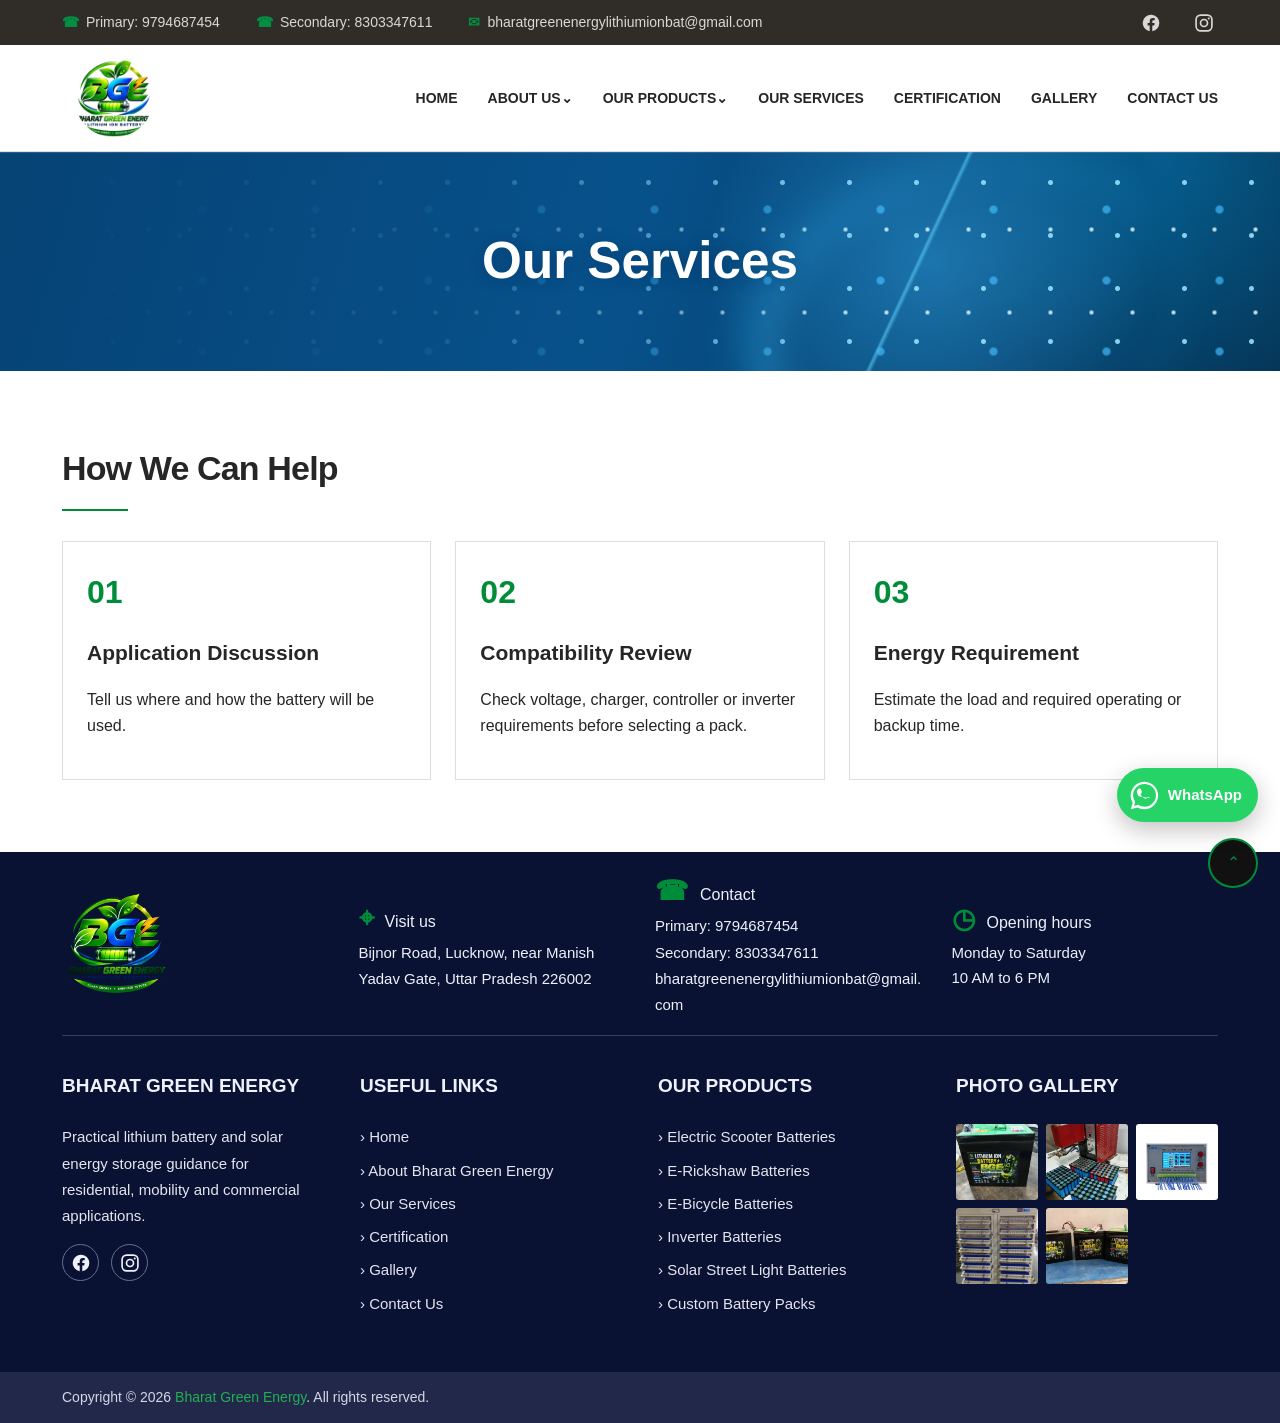
<file: services.html>
<!doctype html><html lang="en"><head><meta charset="utf-8"><meta name="viewport" content="width=device-width,initial-scale=1"><title>Battery Services | Bharat Green Energy</title><link rel="stylesheet" href="style.css"><link rel="icon" href="favicon.ico" sizes="any"><link rel="icon" type="image/png" sizes="64x64" href="assets/favicon.png"><link rel="apple-touch-icon" href="assets/favicon.png"><meta name="description" content="Explore Bharat Green Energy battery services for electric vehicles, solar applications and energy storage."><meta name="robots" content="index, follow, max-image-preview:large"><link rel="canonical" href="https://bharatgreenenergybatteries.online/services.html"><meta property="og:type" content="website"><meta property="og:site_name" content="Bharat Green Energy"><meta property="og:title" content="Battery Services | Bharat Green Energy"><meta property="og:description" content="Explore Bharat Green Energy battery services for electric vehicles, solar applications and energy storage."><meta property="og:url" content="https://bharatgreenenergybatteries.online/services.html"><meta property="og:image" content="https://bharatgreenenergybatteries.online/assets/bge-branded-battery-pack.webp"><meta name="twitter:card" content="summary_large_image"></head><body><header id="top"><div class="topbar"><div class="wrap"><div class="contact-mini"><a href="tel:+919794687454"><b>☎</b>Primary: 9794687454</a><a href="tel:+918303347611"><b>☎</b>Secondary: 8303347611</a><a href="mailto:bharatgreenenergylithiumionbat@gmail.com"><b>✉</b>bharatgreenenergylithiumionbat@gmail.com</a></div><div class="social"><a href="https://www.facebook.com/share/18KfhfePfn/" target="_blank" rel="noopener noreferrer" aria-label="Bharat Green Energy on Facebook"><svg viewBox="0 0 24 24" aria-hidden="true"><path fill="currentColor" d="M22 12a10 10 0 1 0-11.56 9.88v-6.99H7.9V12h2.54V9.8c0-2.5 1.5-3.89 3.77-3.89 1.1 0 2.25.2 2.25.2v2.47h-1.27c-1.25 0-1.64.77-1.64 1.57V12h2.79l-.45 2.89h-2.34v6.99A10 10 0 0 0 22 12Z"/></svg></a><a href="https://www.instagram.com/bharatgreenenergybatterys?stkn=cHMzb2tzNDg3MjN2" target="_blank" rel="noopener noreferrer" aria-label="Bharat Green Energy on Instagram"><svg viewBox="0 0 24 24" aria-hidden="true"><rect x="2.5" y="2.5" width="19" height="19" rx="5.5" fill="none" stroke="currentColor" stroke-width="2"/><circle cx="12" cy="12" r="4.2" fill="none" stroke="currentColor" stroke-width="2"/><circle cx="17.7" cy="6.5" r="1.25" fill="currentColor"/></svg></a></div></div></div><div class="masthead"><div class="wrap"><a class="brand" href="index.html" aria-label="Bharat Green Energy home"><img class="brand-logo" src="assets/bharat-green-energy-logo-transparent.webp" alt="Bharat Green Energy logo"></a><button class="menu-toggle" type="button" aria-label="Open menu" aria-controls="mobile-drawer" aria-expanded="false"><span aria-hidden="true">☰</span></button><nav class="nav" aria-label="Main navigation"><a href="index.html">HOME</a><div class="dropdown"><a href="about.html">ABOUT US⌄</a><div class="dropdown-menu"><a href="about.html">About Bharat Green Energy</a><a href="about.html#mission">Mission & Vision</a><a href="about.html#team">Our Team</a></div></div><div class="dropdown"><a href="index.html#products">OUR PRODUCTS⌄</a><div class="dropdown-menu"><a href="product.html?item=electric-scooter">Electric Scooter Batteries</a><a href="product.html?item=e-rickshaw">E-Rickshaw Batteries</a><a href="product.html?item=e-bicycle">E-Bicycle Batteries</a><a href="product.html?item=inverter">Inverter Batteries</a><a href="product.html?item=solar-street-light">Solar Street Light Batteries</a><a href="product.html?item=custom">Custom Battery Packs</a></div></div><a href="services.html">OUR SERVICES</a><a href="certification.html">CERTIFICATION</a><a href="gallery.html">GALLERY</a><a href="contact.html">CONTACT US</a></nav></div></div><div class="menu-backdrop" aria-hidden="true"></div><aside class="mobile-drawer" id="mobile-drawer" aria-label="Mobile navigation" aria-hidden="true"><div class="drawer-head"><a href="index.html" aria-label="Bharat Green Energy home"><img src="assets/bharat-green-energy-logo-transparent.webp" alt="Bharat Green Energy logo"></a><button class="drawer-close" type="button" aria-label="Close menu">×</button></div><nav class="drawer-nav" aria-label="Mobile menu"><a href="index.html">Home</a><div class="drawer-group"><button type="button" class="drawer-expand" aria-expanded="false" aria-controls="drawer-about">About Us<span aria-hidden="true">›</span></button><div class="drawer-submenu" id="drawer-about" hidden><a href="about.html">About Bharat Green Energy</a><a href="about.html#mission">Mission &amp; Vision</a><a href="about.html#team">Our Team</a></div></div><div class="drawer-group"><button type="button" class="drawer-expand" aria-expanded="false" aria-controls="drawer-products">Our Products<span aria-hidden="true">›</span></button><div class="drawer-submenu" id="drawer-products" hidden><a href="index.html#products">View All Products</a><a href="product.html?item=electric-scooter">Electric Scooter Batteries</a><a href="product.html?item=e-rickshaw">E-Rickshaw Batteries</a><a href="product.html?item=e-bicycle">E-Bicycle Batteries</a><a href="product.html?item=inverter">Inverter Batteries</a><a href="product.html?item=solar-street-light">Solar Street Light Batteries</a><a href="product.html?item=custom">Custom Battery Packs</a></div></div><a href="services.html">Our Services</a><a href="certification.html">Certification</a><a href="gallery.html">Gallery</a><a href="contact.html">Contact Us</a></nav></aside></header><section class="page-banner"><div class="wrap"><h1>Our Services</h1><p>Home › Our Services</p></div></section><section class="section"><div class="wrap"><h2 class="section-title rule">How We Can Help</h2><div class="service-grid"><article><b>01</b><h2>Application Discussion</h2><p>Tell us where and how the battery will be used.</p></article><article><b>02</b><h2>Compatibility Review</h2><p>Check voltage, charger, controller or inverter requirements before selecting a pack.</p></article><article><b>03</b><h2>Energy Requirement</h2><p>Estimate the load and required operating or backup time.</p></article></div></div></section><footer class="footer"><div class="wrap footer-info"><div><a class="brand" href="index.html"><img class="brand-logo" src="assets/bharat-green-energy-logo-transparent.webp" alt="Bharat Green Energy logo"></a></div><div><b>⌖</b>Visit us <span><a href="https://maps.app.goo.gl/enoF5jW4psgScYXw9?g_st=aw" target="_blank" rel="noopener noreferrer" aria-label="Open our address in Google Maps">Bijnor Road, Lucknow, near Manish Yadav Gate, Uttar Pradesh 226002</a></span></div><div><b>☎</b>Contact <span><a href="tel:+919794687454">Primary: 9794687454</a><br><a href="tel:+918303347611">Secondary: 8303347611</a><br><a href="mailto:bharatgreenenergylithiumionbat@gmail.com">bharatgreenenergylithiumionbat@gmail.com</a></span></div><div><b>◷</b>Opening hours <span>Monday to Saturday<br>10 AM to 6 PM</span></div></div><div class="wrap footer-main"><div><h3>BHARAT GREEN ENERGY</h3><p>Practical lithium battery and solar energy storage guidance for residential, mobility and commercial applications.</p><div class="footer-social"><a href="https://www.facebook.com/share/18KfhfePfn/" target="_blank" rel="noopener noreferrer" aria-label="Bharat Green Energy on Facebook"><svg viewBox="0 0 24 24" aria-hidden="true"><path fill="currentColor" d="M22 12a10 10 0 1 0-11.56 9.88v-6.99H7.9V12h2.54V9.8c0-2.5 1.5-3.89 3.77-3.89 1.1 0 2.25.2 2.25.2v2.47h-1.27c-1.25 0-1.64.77-1.64 1.57V12h2.79l-.45 2.89h-2.34v6.99A10 10 0 0 0 22 12Z"/></svg></a><a href="https://www.instagram.com/bharatgreenenergybatterys?stkn=cHMzb2tzNDg3MjN2" target="_blank" rel="noopener noreferrer" aria-label="Bharat Green Energy on Instagram"><svg viewBox="0 0 24 24" aria-hidden="true"><rect x="2.5" y="2.5" width="19" height="19" rx="5.5" fill="none" stroke="currentColor" stroke-width="2"/><circle cx="12" cy="12" r="4.2" fill="none" stroke="currentColor" stroke-width="2"/><circle cx="17.7" cy="6.5" r="1.25" fill="currentColor"/></svg></a></div></div><div><h3>USEFUL LINKS</h3><ul><li><a href="index.html">› Home</a></li><li><a href="about.html">› About Bharat Green Energy</a></li><li><a href="services.html">› Our Services</a></li><li><a href="certification.html">› Certification</a></li><li><a href="gallery.html">› Gallery</a></li><li><a href="contact.html">› Contact Us</a></li></ul></div><div><h3>OUR PRODUCTS</h3><ul><li><a href="product.html?item=electric-scooter">› Electric Scooter Batteries</a></li><li><a href="product.html?item=e-rickshaw">› E-Rickshaw Batteries</a></li><li><a href="product.html?item=e-bicycle">› E-Bicycle Batteries</a></li><li><a href="product.html?item=inverter">› Inverter Batteries</a></li><li><a href="product.html?item=solar-street-light">› Solar Street Light Batteries</a></li><li><a href="product.html?item=custom">› Custom Battery Packs</a></li></ul></div><div><h3>PHOTO GALLERY</h3><div class="thumb-grid"><a href="gallery.html" aria-label="View Bharat Green Energy battery pack in the gallery"><img src="assets/bge-branded-battery-pack.webp" alt="Bharat Green Energy battery pack" loading="lazy"></a><a href="gallery.html" aria-label="View Battery cell assembly in the gallery"><img src="assets/battery-cell-assembly.webp" alt="Battery cell assembly" loading="lazy"></a><a href="gallery.html" aria-label="View Automatic cell equalizer in the gallery"><img src="assets/automatic-cell-equalizer.webp" alt="Automatic cell equalizer" loading="lazy"></a><a href="gallery.html" aria-label="View Battery cell testing cabinet in the gallery"><img src="assets/cell-testing-cabinet.webp" alt="Battery cell testing cabinet" loading="lazy"></a><a href="gallery.html" aria-label="View Bharat Green Energy battery range in the gallery"><img src="assets/bge-battery-range.webp" alt="Bharat Green Energy battery range" loading="lazy"></a></div></div></div><div class="copyright"><div class="wrap">Copyright © 2026 <span style="color:#22af52">Bharat Green Energy</span>. All rights reserved.</div></div></footer><a class="whatsapp-float" href="https://wa.me/919794687454?text=Hello%20Bharat%20Green%20Energy%2C%20I%20would%20like%20to%20get%20help%20regarding%20your%20batteries%2C%20services%20or%20other%20work." aria-label="Chat with Bharat Green Energy on WhatsApp" target="_blank" rel="noopener noreferrer"><svg viewBox="0 0 32 32" aria-hidden="true"><path fill="currentColor" d="M16 .8A15.2 15.2 0 0 0 3 23.9L.8 31.2l7.5-2A15.2 15.2 0 1 0 16 .8Zm0 27.6c-2.3 0-4.5-.6-6.5-1.8l-.5-.3-4.5 1.2 1.2-4.4-.3-.5A12.6 12.6 0 1 1 16 28.4Zm6.9-9.5c-.4-.2-2.3-1.1-2.7-1.3-.4-.1-.7-.2-1 .2-.3.4-1.1 1.3-1.4 1.6-.3.3-.5.3-.9.1-.4-.2-1.6-.6-3-1.9-1.1-1-1.9-2.2-2.1-2.6-.2-.4 0-.6.2-.8l.7-.9.4-.7c.1-.3 0-.5 0-.7l-1.2-2.9c-.3-.7-.6-.6-.9-.6h-.8c-.3 0-.7.1-1.1.5s-1.4 1.4-1.4 3.3 1.5 3.8 1.7 4.6 4.7 5.4c1.3.4 2.3.6 3.1.5 1.3-.1 2.3-1 2.6-1.9.3-.9.3-1.7.2-1.9-.1-.2-.3-.3-.7-.5Z"/></svg><span>WhatsApp</span></a><button class="backtop" aria-label="Back to top" onclick="window.scrollTo({top:0,behavior:'smooth'})">⌃</button><script src="script.js"></script></body></html>
</file>
<file: style.css>
:root{--green:#008d3a;--navy:#10183e;--ink:#262626;--muted:#646464;--max:1156px}*{box-sizing:border-box}html{scroll-behavior:smooth}body{margin:0;color:var(--ink);font:16px/1.63 Arial,Helvetica,sans-serif;background:#fff}a{color:inherit;text-decoration:none}button,input,textarea,select{font:inherit}.wrap{width:min(var(--max),calc(100% - 42px));margin:auto}.topbar{height:42px;background:#302d29;color:#d9d8d6;font-size:14px}.topbar .wrap{height:100%;display:flex;align-items:center;justify-content:space-between}.topbar .contact-mini{display:flex;gap:36px}.topbar b{color:#038e42;margin-right:7px}.social{display:flex;gap:24px;font-size:13px;font-weight:bold}.masthead{position:sticky;top:0;z-index:30;background:#fff;box-shadow:0 1px 1px #ddd}.masthead .wrap{height:80px;display:flex;align-items:center;justify-content:space-between;gap:25px}.brand{width:145px;display:flex;align-items:center;gap:5px;line-height:1}.brand-symbol{font-weight:900;font-size:48px;letter-spacing:-.17em;color:#078e3c;transform:skew(-12deg)}.brand-text{font-size:11px;font-weight:900;letter-spacing:-.035em;text-transform:uppercase;color:#17382b}.brand-text small{display:block;letter-spacing:.11em;color:#078e3c;font-size:7px;margin-top:5px}.nav{display:flex;align-items:center;gap:30px;font-weight:800;font-size:14px;white-space:nowrap}.nav>a,.dropdown>a{transition:color .2s}.nav>a:hover,.dropdown:hover>a,.nav .active{color:var(--green)}.dropdown{position:relative;height:80px;display:flex;align-items:center}.dropdown-menu{display:none;position:absolute;top:80px;left:0;min-width:235px;padding:8px 0;background:#fff;box-shadow:0 14px 35px #0002;border-top:3px solid var(--green)}.dropdown:hover .dropdown-menu,.dropdown:focus-within .dropdown-menu{display:block}.dropdown-menu a{display:block;padding:8px 16px;font-size:13px;font-weight:600}.dropdown-menu a:hover{background:#f1f7f2;color:var(--green)}.menu-toggle{display:none;background:none;border:0;font-size:26px;cursor:pointer}.hero{height:500px;position:relative;background:#091b33;color:#fff;overflow:hidden}.hero:before{content:"";position:absolute;inset:0;background:linear-gradient(90deg,rgba(9,13,37,.38),transparent 75%)}.hero .wrap{position:relative;height:100%;display:flex;align-items:center}.hero-copy{max-width:650px;padding:20px 0}.hero-kicker{font-size:28px;font-weight:700;letter-spacing:.005em}.hero h1{font-size:clamp(56px,7vw,100px);line-height:.98;letter-spacing:-.05em;margin:18px 0;color:#70c6f3;text-transform:uppercase;font-weight:900}.hero p{font-size:23px;line-height:1.4;max-width:460px;margin:12px 0 25px}.hero-cta,.link-btn{display:inline-block;background:var(--green);color:#fff;padding:10px 20px;font-size:13px;font-weight:700}.hero-cta:hover,.link-btn:hover{background:#006d30}.slide-dots{position:absolute;bottom:18px;left:50%;transform:translateX(-50%);display:flex;gap:9px}.slide-dots button{width:10px;height:10px;border:1px solid white;border-radius:50%;background:transparent;cursor:pointer;padding:0}.slide-dots button.active{background:#fff}.trust-grid{display:grid;grid-template-columns:repeat(3,1fr);gap:30px;padding:70px 0 65px}.trust-card{text-align:center}.trust-image{height:222px;display:grid;place-items:center;overflow:hidden;position:relative;background:#08163b;color:#59c8eb}.trust-image::before{content:"";position:absolute;inset:0;background:radial-gradient(circle at 50% 50%,#2774a0,#060c29 72%)}.trust-image svg{position:relative;width:94px;height:94px;stroke:#83dcf0;fill:none;stroke-width:1.4}.trust-card:nth-child(2) .trust-image{background:#191a2c}.trust-card:nth-child(2) .trust-image::before{background:radial-gradient(circle,#604d1b,#111522 74%)}.trust-card:nth-child(2) .trust-image svg{stroke:#e8c363}.trust-card:nth-child(3) .trust-image::before{background:radial-gradient(circle,#255d87,#071c3d 73%)}.trust-card h2{font-size:20px;margin:20px 0 8px;line-height:1.3}.trust-card p{font-size:15px;color:#666;margin:0 auto;max-width:335px}.section{padding:72px 0}.intro{display:grid;grid-template-columns:1fr 1fr;align-items:center;gap:30px}.intro-photo{min-height:375px;background:linear-gradient(#081a35aa,#07182aaa),url('assets/battery-workshop.webp') 70% center/cover;display:grid;place-items:center;color:#b7e4ff}.intro-photo svg{width:145px;height:145px;stroke:#6bc8ec;stroke-width:1;fill:none}.intro h2,.section-title{font-size:34px;line-height:1.5;margin:0 0 30px;font-weight:800;letter-spacing:-.025em}.rule:after{content:"";display:block;width:66px;height:2px;background:var(--green);margin-top:15px}.intro p{color:#666;margin:0 0 18px;font-size:15px;line-height:1.75}.text-link{font-size:14px;font-weight:700}.text-link:hover{color:var(--green)}.product-section{border-top:1px solid #eee}.product-grid{display:grid;grid-template-columns:repeat(3,1fr);gap:28px 30px}.product-card{text-align:center}.product-art{height:230px;border:2px solid #bbb;background:#f8f9fa;display:grid;place-items:center;overflow:hidden;position:relative}.product-art:before{content:"";position:absolute;inset:0;background:radial-gradient(circle at 50% 40%,#fff 24%,#e8e9eb)}.pack{position:relative;width:145px;height:138px;background:linear-gradient(120deg,#262f2b,#070b09 60%,#3d4940);border-radius:10px 10px 5px 5px;box-shadow:18px 19px 21px #0004;transform:rotate(-4deg)}.pack:before{content:"";position:absolute;top:-15px;left:17px;width:25px;height:14px;background:#bf3a32;border-radius:4px}.pack:after{content:"";position:absolute;top:-15px;right:17px;width:25px;height:14px;background:#222;border-radius:4px}.pack-label{position:absolute;top:43px;left:15px;right:15px;background:#121d15;border:1px solid #128c3d;padding:5px;text-align:left;color:#fff;font-size:15px;font-weight:bold}.pack-label small{display:block;color:#5adc85;font-size:8px;letter-spacing:.1em}.product-card:nth-child(2) .pack{width:180px;height:123px}.product-card:nth-child(3) .pack{width:95px;height:170px;border-radius:25px 25px 8px 8px}.product-card:nth-child(4) .pack{width:155px;height:125px}.product-card:nth-child(5) .pack{width:135px;height:110px}.product-card:nth-child(6) .pack{width:170px;height:135px}.product-card h3{font-size:19px;margin:6px 0 0;line-height:1.4}.product-card:hover h3{color:var(--green)}.product-card:hover .pack{transform:rotate(0) scale(1.04)}.advantage{background:#030303;color:#fff;text-align:center;padding:48px 0 70px}.advantage h2{font-size:48px;line-height:1.25;margin:0 0 38px}.advantage h2 span{color:var(--green)}.adv-grid{display:grid;grid-template-columns:repeat(4,1fr);gap:32px 30px}.adv-icon{font-size:55px;line-height:1;color:#008d3a;margin-bottom:24px}.adv-label{background:#008d3a;color:white;line-height:31px;font-size:14px;font-weight:bold}.why{display:grid;grid-template-columns:1fr 1fr;gap:30px;align-items:center}.why-visual{height:330px;display:grid;place-items:center;background:#0d2542;color:#75c6e1;font-size:125px;font-weight:bold}.why p{color:#666;margin-top:0}.checks{list-style:none;padding:0;margin:0}.checks li{color:#666;line-height:1.75}.checks li:before{content:'⊙';color:var(--green);font-weight:900;margin-right:7px}.footer{background:#0a1234;color:#eef1fa}.footer-info{display:grid;grid-template-columns:repeat(4,1fr);gap:30px;padding:17px 0;border-bottom:1px solid #36405d;align-items:center}.footer-info b{color:var(--green);font-size:27px;margin-right:11px}.footer-info span{display:block;font-size:15px}.footer-main{display:grid;grid-template-columns:repeat(4,1fr);gap:36px;padding:35px 0 48px}.footer h3{font-size:19px;margin:0 0 22px}.footer p,.footer a,.footer li{font-size:15px;line-height:1.75;color:#e4e5ed}.footer ul{padding:0;list-style:none;margin:0}.footer li{margin-bottom:7px}.footer a:hover{color:#16b458}.thumb-grid{display:grid;grid-template-columns:repeat(3,1fr);gap:8px}.thumb{height:62px;background:linear-gradient(135deg,#103b6b,#255779 50%,#0d1d38);display:grid;place-items:center;color:#62b6d8;font-size:25px}.copyright{background:#222849;color:#d4d7e5;padding:14px 0;font-size:14px}.whatsapp{position:fixed;right:21px;bottom:65px;background:#26c963;color:white;width:58px;height:58px;display:grid;place-items:center;border-radius:50%;z-index:20;box-shadow:0 3px 12px #0003;font-size:31px}.whatsapp[aria-disabled=true]{cursor:default;opacity:.85}.backtop{position:fixed;right:22px;bottom:12px;border:2px solid var(--green);background:#111;color:var(--green);border-radius:50%;width:50px;height:50px;z-index:20;cursor:pointer}.page-banner{background:#10183e;color:white;padding:68px 0}.page-banner h1{margin:0;font-size:42px}.page-banner p{margin:4px 0}.detail-grid{display:grid;grid-template-columns:1fr 1fr;gap:45px;align-items:center}.detail-grid .product-art{height:370px}.form{display:grid;gap:15px;max-width:650px}.form input,.form select,.form textarea{padding:11px;border:1px solid #ccc;width:100%}.form button{border:0;cursor:pointer;width:max-content}.form-note{font-size:13px;color:#666}.gallery-grid{display:grid;grid-template-columns:repeat(3,1fr);gap:22px}.gallery-grid .product-art{height:230px}.service-grid{display:grid;grid-template-columns:repeat(3,1fr);gap:24px}.service-grid article{border:1px solid #ddd;padding:24px}.service-grid b{color:var(--green);font-size:32px}.service-grid h2{font-size:21px}.mobile-nav{display:none}@media(max-width:1050px){.nav{gap:15px;font-size:12px}.brand{width:110px}.wrap{width:min(var(--max),calc(100% - 32px))}}@media(max-width:760px){.topbar{height:auto;padding:7px 0}.topbar .contact-mini{gap:8px;display:block}.topbar .social{display:none}.masthead .wrap{height:72px}.menu-toggle{display:block}.nav{display:none;position:absolute;top:72px;left:0;right:0;background:#fff;padding:15px 22px;flex-direction:column;align-items:stretch;gap:0;box-shadow:0 10px 20px #0002}.nav.open{display:flex}.nav>a,.dropdown>a{display:block;padding:9px 0}.dropdown{height:auto;display:block}.dropdown-menu{position:static;display:block;box-shadow:none;border:0;padding:0 0 0 15px}.dropdown-menu a{padding:5px}.hero{height:470px}.hero-kicker{font-size:20px}.hero p{font-size:18px}.trust-grid,.product-grid,.adv-grid,.footer-main,.footer-info,.gallery-grid,.service-grid{grid-template-columns:repeat(2,1fr)}.intro,.why,.detail-grid{grid-template-columns:1fr}.advantage h2{font-size:34px}.footer-main{gap:30px}.section{padding:50px 0}}@media(max-width:520px){.hero{height:490px;background-position:57%}.hero:before{background:linear-gradient(90deg,#091325bb,#09132544)}.hero h1{font-size:52px}.trust-grid,.product-grid,.adv-grid,.footer-main,.footer-info,.gallery-grid,.service-grid{grid-template-columns:1fr}.product-art{height:250px}.adv-grid{gap:25px}.footer-info{gap:10px}.footer-main{gap:25px}.section-title,.intro h2{font-size:27px}.why-visual{height:240px}.intro-photo{min-height:270px}}
/* Six product photographs share one generated catalog sheet. */
.product-card .product-art,.gallery-grid .product-art{background-image:url('assets/battery-catalog.webp');background-size:300% 200%;background-repeat:no-repeat}.product-card .product-art:before,.gallery-grid .product-art:before{display:none}.product-card .pack,.gallery-grid .pack{display:none}.product-card:nth-child(1) .product-art{background-position:0% 0%}.product-card:nth-child(2) .product-art{background-position:50% 0%}.product-card:nth-child(3) .product-art{background-position:100% 0%}.product-card:nth-child(4) .product-art{background-position:0% 100%}.product-card:nth-child(5) .product-art{background-position:50% 100%}.product-card:nth-child(6) .product-art{background-position:100% 100%}.detail-grid .product-art{background-image:url('assets/battery-catalog.webp');background-size:300% 200%;background-repeat:no-repeat;background-position:0 0}.detail-grid .product-art:before,.detail-grid .pack{display:none}.detail-grid .product-art[data-item='e-rickshaw']{background-position:50% 0}.detail-grid .product-art[data-item='e-bicycle']{background-position:100% 0}.detail-grid .product-art[data-item='inverter']{background-position:0 100%}.detail-grid .product-art[data-item='solar-street-light']{background-position:50% 100%}.detail-grid .product-art[data-item='custom']{background-position:100% 100%}
.product-media .view-toggle{margin-top:12px;border:1px solid var(--green);background:white;color:var(--green);padding:10px 18px;font-size:12px;font-weight:bold;cursor:pointer}.three-stage{margin-top:12px;height:370px;background:radial-gradient(circle,#b8d5c4,#11261c);perspective:900px;overflow:hidden;position:relative;place-items:center}.three-stage:not([hidden]){display:grid}.three-float{animation:threeFloat 4s ease-in-out infinite}.three-pack{width:180px;height:230px;position:relative;transform-style:preserve-3d;touch-action:none;cursor:grab}.three-front,.three-back,.three-left,.three-right,.three-top,.three-bottom{position:absolute;background:linear-gradient(125deg,#38433b,#101713 65%,#2c372e);border:1px solid #506055;backface-visibility:hidden}.three-front,.three-back{inset:0;border-radius:9px;display:flex;justify-content:center;flex-direction:column;align-items:center;color:white;font-size:23px;font-weight:bold}.three-front{transform:translateZ(30px)}.three-back{transform:rotateY(180deg) translateZ(30px)}.three-front small,.three-back small{font-size:8px;color:#7cd39b;letter-spacing:.1em;margin-top:12px}.three-left,.three-right{top:0;left:60px;width:60px;height:230px}.three-left{transform:rotateY(-90deg) translateZ(90px)}.three-right{transform:rotateY(90deg) translateZ(90px)}.three-top,.three-bottom{top:85px;left:0;width:180px;height:60px}.three-top{transform:rotateX(90deg) translateZ(115px)}.three-bottom{transform:rotateX(-90deg) translateZ(115px)}@keyframes threeFloat{50%{translate:0 -13px}}@media(prefers-reduced-motion:reduce){.three-float{animation:none}}

/* Brand and four-image homepage carousel */
.masthead .wrap{height:106px}.brand{width:104px;flex:none;display:block;line-height:0}.brand-logo{display:block;width:100%;height:94px;object-fit:contain}.footer .brand{width:108px;background:#fff;border-radius:3px;padding:3px}.footer .brand-logo{height:102px}.dropdown{height:106px}.dropdown-menu{top:106px}.hero-images,.hero-image{position:absolute;inset:0}.hero-image{background-position:center;background-size:cover;opacity:0;transition:opacity 1s ease-in-out}.hero-image.active{opacity:1}.hero:before{z-index:1;background:linear-gradient(90deg,rgba(3,13,25,.72),rgba(3,13,25,.3) 62%,rgba(3,13,25,.08))}.hero .wrap,.slide-dots{z-index:2}.hero h1{font-size:clamp(48px,6vw,78px);line-height:1.04;color:#fff;max-width:760px}.slide-dots button{width:12px;height:12px}.slide-dots button:focus-visible{outline:3px solid #fff;outline-offset:4px}@media(max-width:900px){.masthead .wrap{height:84px}.brand{width:78px}.brand-logo{height:76px}.dropdown{height:auto}.dropdown-menu{top:100%}}@media(max-width:600px){.hero{height:520px}.hero h1{font-size:clamp(43px,12vw,62px)}.hero-kicker{font-size:20px}.hero p{font-size:18px}.hero-image{background-position:62% center}}@media(prefers-reduced-motion:reduce){.hero-image{transition:none}}

/* Labelled product photography and automatic carousel */
.product-heading{display:flex;align-items:flex-start;justify-content:space-between;gap:24px}.product-heading .section-title{margin-bottom:32px}.product-controls{display:flex;gap:8px;padding-top:6px}.product-controls button{width:38px;height:38px;border:1px solid #bfc5bf;background:#fff;color:#17382b;font-size:28px;line-height:1;cursor:pointer}.product-controls button:hover,.product-controls button:focus-visible{background:var(--green);border-color:var(--green);color:#fff}.product-viewport{overflow:hidden}.product-track{display:flex;gap:30px;transition:transform .55s ease;will-change:transform}.product-track .product-card{flex:0 0 calc((100% - 60px)/3);min-width:0}.product-photo{height:240px;border:1px solid #b9b9b9;background:#fff;overflow:hidden}.product-photo img{width:100%;height:100%;display:block;object-fit:contain}.product-track .product-card h3{font-size:19px;margin:8px 0 0}.product-dots{display:flex;justify-content:center;gap:10px;margin-top:25px}.product-dots button{width:11px;height:11px;padding:0;border:1px solid var(--green);border-radius:50%;background:#fff;cursor:pointer}.product-dots button.active{background:var(--green)}.product-dots button:focus-visible{outline:3px solid var(--green);outline-offset:3px}.detail-product-photo{height:360px;background:#fff}.detail-product-photo:before{display:none}.detail-product-photo img{position:relative;width:100%;height:100%;object-fit:contain}@media(max-width:900px){.product-track .product-card{flex-basis:calc((100% - 30px)/2)}}@media(max-width:640px){.product-track .product-card{flex-basis:100%}.product-photo{height:260px}.product-heading .section-title{font-size:30px}.detail-product-photo{height:300px}}@media(prefers-reduced-motion:reduce){.product-track{transition:none}}

/* Mobile side drawer inspired by the supplied navigation reference */
.menu-backdrop,.mobile-drawer{display:none}@media(max-width:760px){.masthead .wrap{height:78px}.masthead .brand{width:78px}.menu-toggle{display:grid;place-items:center;width:42px;height:42px;color:#18251d;font-size:25px}.nav,.nav.open{display:none}.menu-backdrop{display:block;position:fixed;inset:0;background:rgba(0,0,0,.55);opacity:0;visibility:hidden;pointer-events:none;transition:opacity .25s,visibility .25s;z-index:90}.menu-backdrop.open{opacity:1;visibility:visible;pointer-events:auto}.mobile-drawer{display:block;position:fixed;top:0;left:0;bottom:0;width:min(280px,84vw);height:100vh;height:100dvh;background:#fff;z-index:91;overflow-y:auto;box-shadow:12px 0 28px #0002;transform:translateX(-105%);visibility:hidden;transition:transform .28s ease,visibility .28s}.mobile-drawer.open{transform:translateX(0);visibility:visible}.drawer-open{overflow:hidden}.drawer-head{height:66px;display:flex;align-items:center;justify-content:space-between;padding:4px 17px 4px 20px}.drawer-head a{display:block;line-height:0}.drawer-head img{display:block;width:54px;height:54px;object-fit:contain}.drawer-close{width:36px;height:36px;border:0;background:transparent;color:#111;font-size:29px;font-weight:300;line-height:1;cursor:pointer}.drawer-nav{display:flex;flex-direction:column;padding:0 0 24px}.drawer-nav>a,.drawer-expand{display:flex;align-items:center;justify-content:space-between;width:100%;min-height:47px;padding:11px 22px;border:0;background:#fff;color:#111;font-size:14px;font-weight:500;text-align:left;line-height:1.4;cursor:pointer}.drawer-nav>a:hover,.drawer-expand:hover,.drawer-nav>a:focus-visible,.drawer-expand:focus-visible{color:var(--green);background:#f6faf7}.drawer-expand span{font-size:22px;font-weight:300;color:#7f8993;transition:transform .2s}.drawer-expand[aria-expanded=true] span{transform:rotate(90deg)}.drawer-submenu{padding:2px 0 8px;background:#f8fbf9}.drawer-submenu[hidden]{display:none}.drawer-submenu a{display:block;padding:10px 18px 10px 36px;font-size:13px;line-height:1.45;color:#34423b}.drawer-submenu a:hover,.drawer-submenu a:focus-visible{color:var(--green);background:#edf7ef}}@media(prefers-reduced-motion:reduce){.mobile-drawer,.menu-backdrop,.drawer-expand span{transition:none}}

/* Keep the compact header free of placeholder contact information. */
@media(max-width:1024px){.topbar{display:none}}

/* Photographic trust cards */
.trust-image{background:#0a1c30}.trust-image::before,.trust-card:nth-child(2) .trust-image::before,.trust-card:nth-child(3) .trust-image::before{display:none}.trust-image img{display:block;width:100%;height:100%;object-fit:cover}.trust-card h2:after{content:"";display:block;width:64px;height:2px;background:var(--green);margin:16px auto 0}

/* About and team pages */
.about-overview{padding:82px 0}.about-layout{display:grid;grid-template-columns:minmax(280px,.88fr) minmax(0,1.35fr);gap:52px;align-items:center}.about-photo{height:460px;overflow:hidden;background:#e8edf0}.about-photo img{display:block;width:100%;height:100%;object-fit:cover}.eyebrow{color:var(--green);font-size:14px;font-weight:800;letter-spacing:.14em;text-transform:uppercase;margin:0 0 12px}.about-copy h2{font-size:clamp(32px,3vw,44px);line-height:1.16;letter-spacing:-.035em;margin:0 0 28px}.about-copy p:not(.eyebrow),.mission-grid p,.team-card-body p:not(.team-role){color:#59616a;font-size:16px;line-height:1.78}.about-copy p:not(.eyebrow){margin:0 0 16px}.mission-section{background:#f6f8f7}.section-heading{margin-bottom:33px}.section-heading .section-title{margin:0}.mission-grid{display:grid;grid-template-columns:repeat(2,minmax(0,1fr));gap:26px}.mission-grid article{background:#fff;border-top:3px solid var(--green);padding:34px 38px 32px;box-shadow:0 12px 35px #10201a0a}.section-number{font-size:13px;font-weight:800;color:var(--green);letter-spacing:.14em}.mission-grid h3{font-size:28px;margin:13px 0 18px;line-height:1.2}.mission-grid p{margin:0 0 16px}.mission-grid p:last-child{margin-bottom:0}.team-section{padding-bottom:96px}.team-grid{display:grid;grid-template-columns:repeat(3,minmax(0,1fr));gap:28px;align-items:stretch}.team-card{border:1px solid #e3e7e5;background:#fff;box-shadow:0 12px 32px #10201a0c}.team-portrait{height:315px;background:#edf1ef;overflow:hidden}.team-portrait img{display:block;width:100%;height:100%;object-fit:cover;object-position:center 26%}.portrait-placeholder{height:100%;display:flex;flex-direction:column;align-items:center;justify-content:center;gap:17px;background:linear-gradient(145deg,#e8f2eb,#d9e7df);color:#2b5c40}.portrait-placeholder span{display:grid;place-items:center;width:100px;height:100px;border:2px solid #76a488;border-radius:50%;font-size:31px;font-weight:800;letter-spacing:.06em}.portrait-placeholder small{font-size:14px}.team-card-body{padding:24px 25px 30px}.team-role{margin:0 0 6px;color:var(--green);font-size:14px;font-weight:800;letter-spacing:.05em;text-transform:uppercase}.team-card h3{font-size:22px;line-height:1.25;margin:0 0 14px}.team-card-body p:not(.team-role){margin:0;font-size:15px}@media(max-width:900px){.about-layout{grid-template-columns:1fr;gap:34px}.about-photo{height:360px}.team-grid{grid-template-columns:repeat(2,minmax(0,1fr))}}@media(max-width:640px){.about-overview{padding:50px 0}.about-photo{height:280px}.mission-grid,.team-grid{grid-template-columns:1fr}.mission-grid article{padding:28px}.team-portrait{height:330px}}
/* Shared interior-page banner, inspired by the supplied blue energy reference. */
.page-banner{position:relative;isolation:isolate;overflow:hidden;min-height:220px;display:grid;place-items:center;text-align:center;color:#fff;padding:0;background:radial-gradient(circle at 73% 50%,rgba(58,185,255,.42),transparent 24%),radial-gradient(circle at 91% 5%,rgba(5,174,245,.28),transparent 20%),linear-gradient(105deg,#064375 0%,#07518b 48%,#053658 100%)}
.page-banner::before{content:"";position:absolute;inset:0;z-index:-1;opacity:.94;background-image:radial-gradient(circle,rgba(151,225,255,.94) 0 2px,transparent 3px),radial-gradient(circle,rgba(70,190,255,.7) 0 3px,transparent 5px),radial-gradient(circle,rgba(220,249,255,.9) 0 1px,transparent 3px),linear-gradient(115deg,transparent 70%,rgba(97,211,255,.62) 70.2%,transparent 70.5%);background-size:67px 53px,113px 71px,41px 83px,100% 100%;background-position:12px 5px,33px 23px,5px 37px,0 0;mask-image:linear-gradient(90deg,transparent 4%,rgba(0,0,0,.15) 35%,#000 68%)}
.page-banner::after{content:"";position:absolute;width:32%;height:280px;right:8%;top:12%;z-index:-1;transform:rotate(-16deg);filter:blur(17px);opacity:.55;border-left:5px solid #7bdcff;border-radius:50%;box-shadow:-12px 0 34px #2bbdff}
.page-banner .wrap{width:100%;padding:34px 20px}.page-banner h1{margin:0;font-size:clamp(2.4rem,4vw,3.5rem);line-height:1.15;font-weight:650;text-shadow:0 2px 16px rgba(0,24,65,.28)}.page-banner p{display:none}
@media(max-width:600px){.page-banner{min-height:170px}.page-banner::after{right:0;width:48%}}

/* Confirmed contact details and linked social channels. */
.topbar a{color:inherit;text-decoration:none}.topbar a:hover,.topbar a:focus-visible{color:#fff}
.social a,.footer-social a{display:inline-flex;align-items:center;justify-content:center;width:29px;height:29px;color:inherit;border-radius:50%;transition:color .2s,transform .2s}
.social svg,.footer-social svg{width:20px;height:20px}.social a:hover,.footer-social a:hover{color:#36baff;transform:translateY(-2px)}
.footer-info a{color:inherit;text-decoration:none;overflow-wrap:anywhere}.footer-info a:hover,.footer-info a:focus-visible{text-decoration:underline;color:#fff}
.footer-social{display:flex;gap:12px;margin-top:14px}.footer-social a{border:1px solid #65718e;width:37px;height:37px}
.contact-details{display:grid;gap:15px;margin:26px 0}.contact-details p{margin:0;line-height:1.6}.contact-details strong{display:block;color:#223e5d}.contact-details a{color:#087942;overflow-wrap:anywhere}.contact-details a:hover{text-decoration:underline}
@media(max-width:1100px){.topbar .contact-mini{gap:14px}.topbar{font-size:12px}}

.real-gallery{background:#f6f8fa}.real-gallery .eyebrow{margin-bottom:10px}.photo-gallery{display:grid;grid-template-columns:repeat(3,minmax(0,1fr));gap:24px;margin-top:32px}.photo-gallery figure{margin:0;background:white;box-shadow:0 12px 35px rgba(10,35,55,.09);overflow:hidden}.photo-gallery img{display:block;width:100%;height:330px;object-fit:cover;object-position:center}.photo-gallery figcaption{padding:23px 24px 26px}.photo-gallery h3{font-size:20px;line-height:1.25;margin:0 0 9px;color:#193b4b}.photo-gallery p{font-size:15px;line-height:1.65;margin:0;color:#5d6570}@media(max-width:900px){.photo-gallery{grid-template-columns:repeat(2,minmax(0,1fr))}}@media(max-width:640px){.photo-gallery{grid-template-columns:1fr}.photo-gallery img{height:340px}}

.form-field{display:block;font-size:15px;font-weight:600;color:#273b49}.form-field input,.form-field select,.form-field textarea{display:block;margin-top:7px;font:inherit;font-weight:400}.form-note{line-height:1.5}
.whatsapp-float{position:fixed;right:22px;bottom:78px;z-index:30;display:flex;align-items:center;gap:9px;min-height:54px;padding:10px 16px 10px 13px;background:#25d366;color:#fff;border-radius:32px;box-shadow:0 8px 24px rgba(0,0,0,.24);font-size:15px;font-weight:700;text-decoration:none;transition:transform .2s,background .2s}.whatsapp-float svg{width:29px;height:29px}.whatsapp-float:hover{background:#1ba653;transform:translateY(-3px)}.whatsapp-float:focus-visible{outline:3px solid #124c31;outline-offset:3px}@media(max-width:600px){.whatsapp-float{right:16px;bottom:78px;padding:12px;width:56px;height:56px;justify-content:center}.whatsapp-float span{position:absolute;width:1px;height:1px;overflow:hidden;clip-path:inset(50%)}.whatsapp-float svg{width:32px;height:32px}}

.thumb-grid a{display:block;height:76px;overflow:hidden;border-radius:3px}.thumb-grid img{display:block;width:100%;height:100%;object-fit:cover;transition:transform .25s}.thumb-grid a:hover img,.thumb-grid a:focus-visible img{transform:scale(1.08)}.thumb-grid a:focus-visible{outline:2px solid #62b6d8;outline-offset:3px}

.team-contact{margin-top:16px!important}.team-contact a{color:var(--green);font-weight:700}.team-grid{grid-template-columns:repeat(4,minmax(0,1fr))}@media(max-width:1100px){.team-grid{grid-template-columns:repeat(2,minmax(0,1fr))}}@media(max-width:640px){.team-grid{grid-template-columns:1fr}}

.topbar{height:auto;min-height:42px}.topbar .wrap{flex-wrap:wrap;gap:8px;padding-top:8px;padding-bottom:8px}.contact-mini{flex-wrap:wrap;gap:10px 22px}.team-portrait img{object-position:center 30%}@media(max-width:760px){.contact-mini a{display:block;margin:4px 0}}

/* Preserve every portrait’s natural proportions at all screen sizes. */
.team-portrait{height:auto;overflow:visible}.team-portrait img{width:100%;height:auto;object-fit:contain;object-position:center}

/* Circular transparent company logo in header and menu. */
.masthead .brand{width:104px;height:104px;display:flex;align-items:center;justify-content:center;border-radius:50%;background:transparent;overflow:hidden}.masthead .brand-logo{width:100%;height:100%;object-fit:contain;border-radius:50%;background:transparent}.drawer-head img{border-radius:50%;background:transparent}.footer .brand{background:transparent}.footer .brand-logo{object-fit:contain;background:transparent}@media(max-width:900px){.masthead .brand{width:76px;height:76px}}@media(max-width:760px){.masthead .brand{width:70px;height:70px}}

.masthead .brand-logo{padding:12%;}.drawer-head img{object-fit:contain;padding:8%;}

#whatsapp-enquiry{border:0;border-radius:16px;padding:28px;width:min(440px,calc(100% - 32px));color:#153729}#whatsapp-enquiry::backdrop{background:rgba(0,0,0,.55)}#whatsapp-enquiry h2{margin:0 0 20px}#whatsapp-enquiry label{display:block;margin:14px 0}#whatsapp-enquiry input,#whatsapp-enquiry textarea{display:block;box-sizing:border-box;width:100%;margin-top:8px;padding:12px;border:1px solid #b8c9bf;border-radius:8px;font:inherit}.whatsapp-actions{display:flex;gap:10px;justify-content:flex-end}.whatsapp-actions button{padding:12px;border:0;border-radius:8px;cursor:pointer}.whatsapp-actions button[type=submit]{background:#168942;color:white}
</file>
